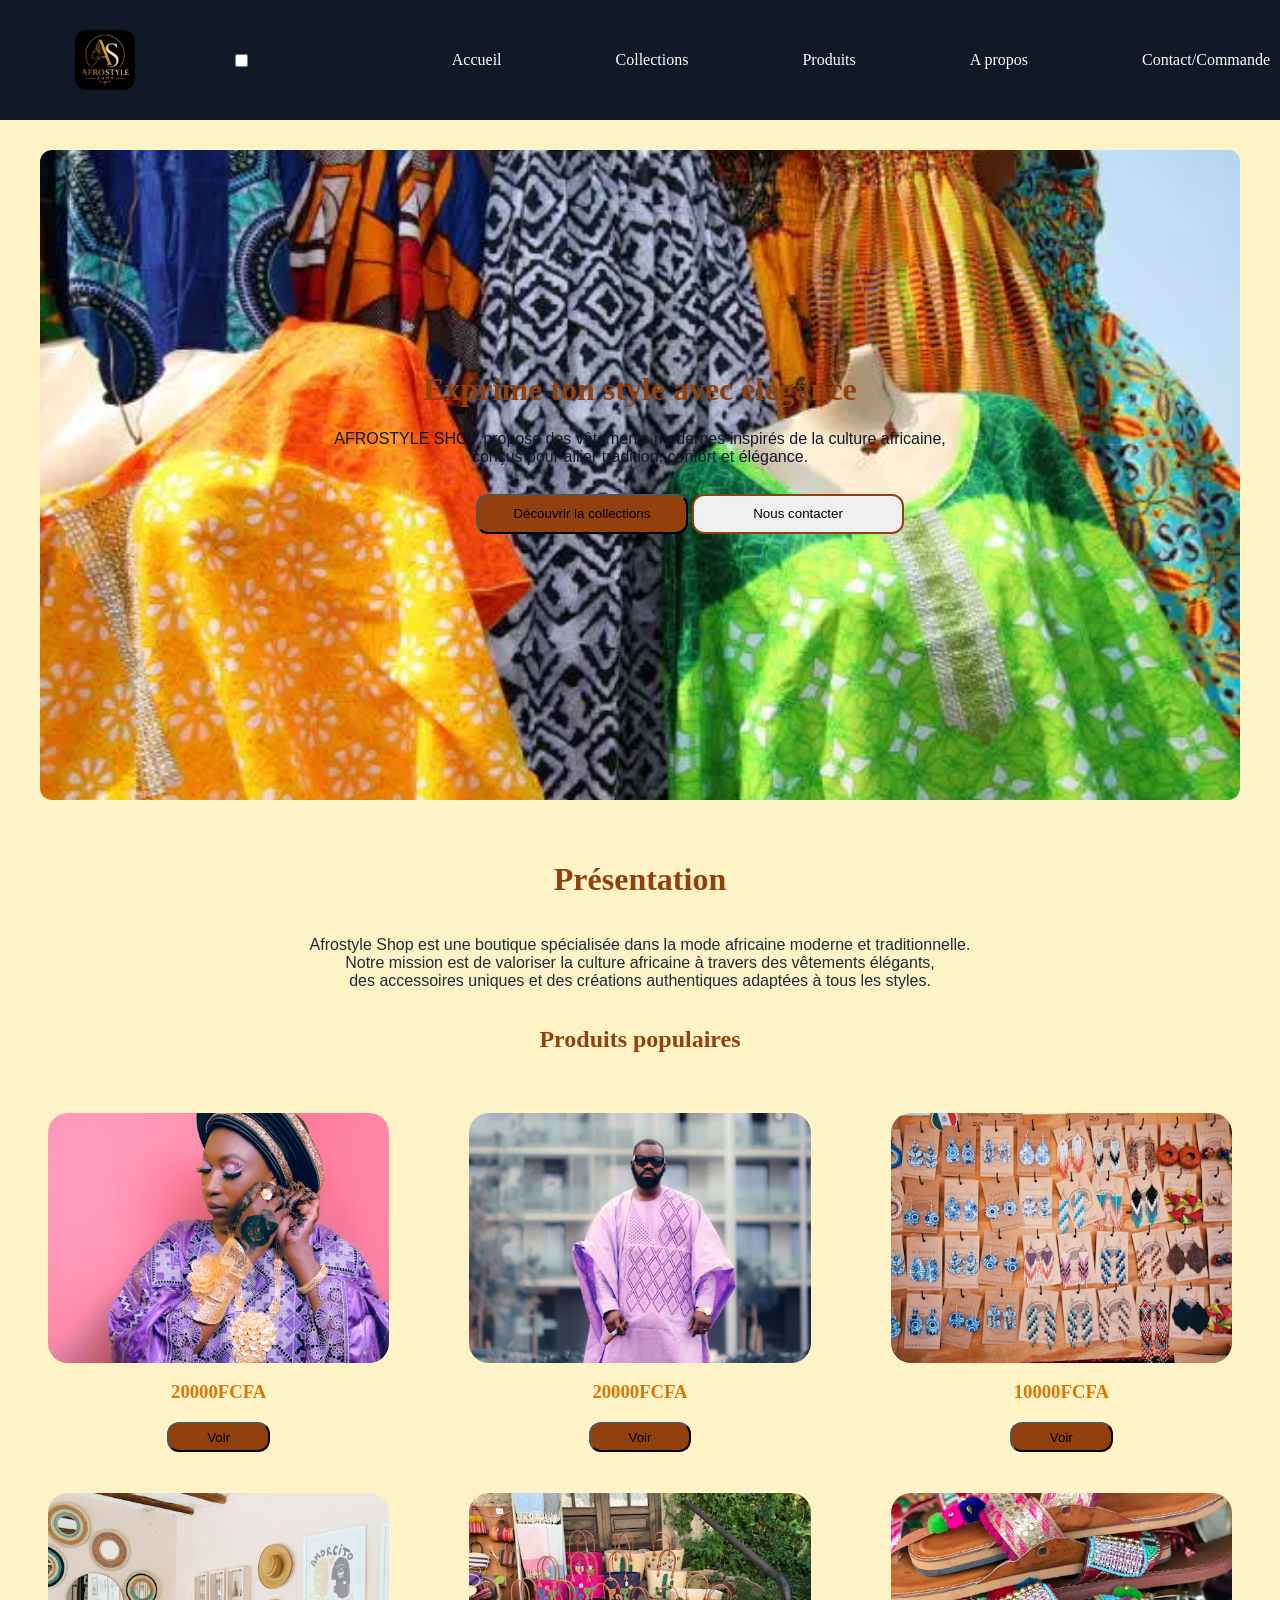
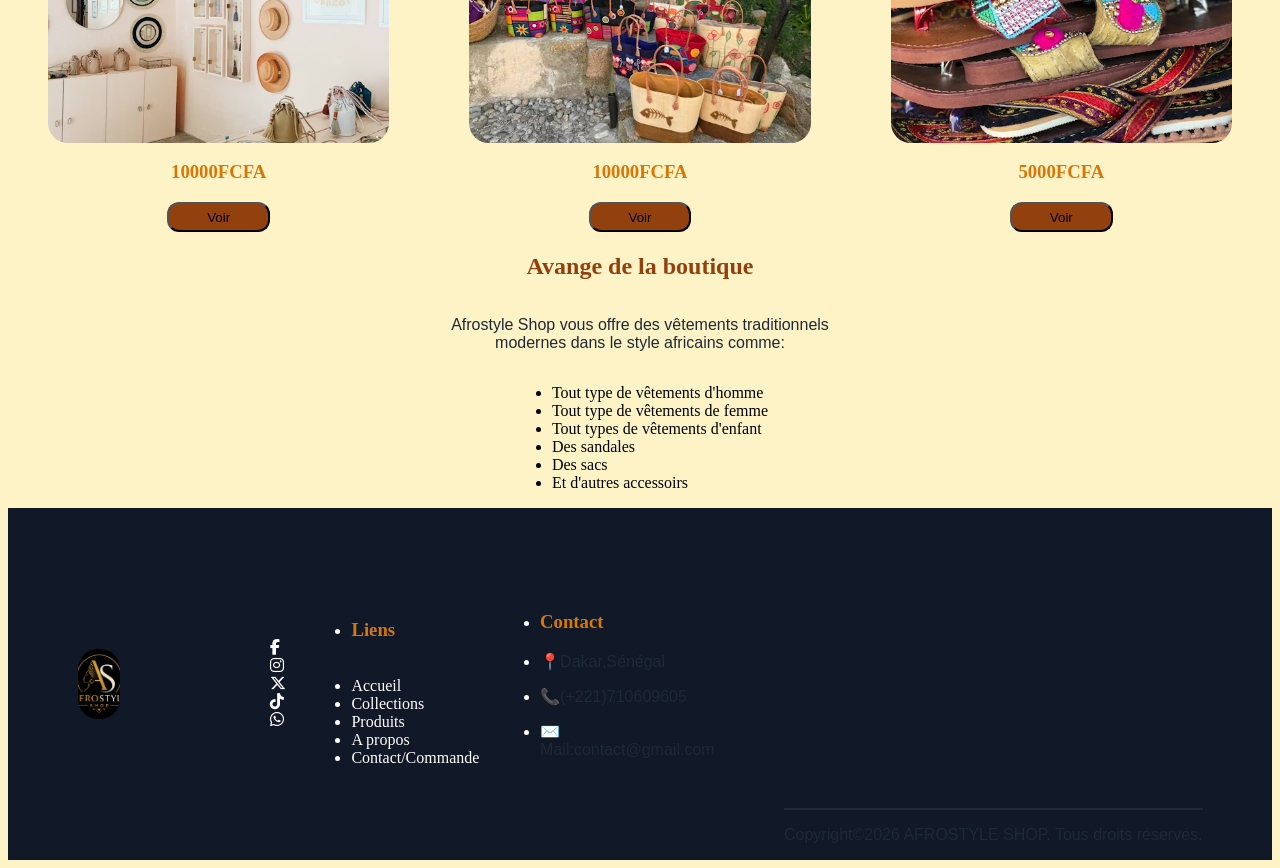
<file: index.html>
<!DOCTYPE html>
<html lang="fr">

<head>
    <meta charset="UTF-8">
    <meta name="viewport" content="width=device-width, initial-scale=1.0">
    <title>Afrostyle Shop</title>
    <link rel="stylesheet" href="style.css">
    <link rel="stylesheet" href="https://cdnjs.cloudflare.com/ajax/libs/font-awesome/6.5.0/css/all.min.css" />
</head>

<body>
    <div>
        <header>
            <div class="logo">
                <img src="logo (4).png" alt="">
            </div>
            <input type="checkbox" id="hamburger-toggle">
        <label for="hamburger-toggle" class="hamburger">
            <span></span>
            <span></span>
            <span></span>
        </label>
            <nav>
                <a href="index.html">Accueil</a>
                <a href="collections.html">Collections</a>
                <a href="produits.html">Produits</a>
                <a href="apropos.html">A propos</a>
                <a href="contact.html">Contact/Commande</a>
            </nav>
        </header>
        <div class="Gde">
            <h1>Exprime ton style avec élegance</h1>
            <p> AFROSTYLE SHOP propose des vêtements modernes inspirés de la culture africaine, <br> conçus pour allier
                tradition, confort et élégance.</p>
            <div class="buttons">
                <button class="primary"> <a href="collections.html">Découvrir la collections</a></button>
                <button class="secondary"><a href="contact.html"> Nous contacter</a></button>

            </div>
        </div>
        <div class="pre">
            <h1>Présentation</h1>
                <p>Afrostyle Shop est une boutique spécialisée dans la mode africaine moderne et traditionnelle. <br>
                    Notre mission est de valoriser la culture africaine à travers des vêtements élégants, <br> des
                    accessoires uniques et des créations authentiques adaptées à tous les styles.</p>

        </div>
        <div class="Po">
            <h2>Produits populaires</h2>
            <div class="po">
                <div class="B">
                    <img src="boubou 6.avif" alt="">
                    <h3>20000FCFA</h3>
                    <button class="bi"><a href="produits.html"> Voir</a></button>
                </div>
                <div class="B">
                    <img src="boubou 5.avif" alt="">
                    <h3>20000FCFA</h3>
                    <button class="bi"><a href="produits.html"> Voir</a></button>

                </div>
                <div class="B">
                    <img src="bijou 2.avif" alt="">
                    <h3>10000FCFA</h3>
                    <button class="bi"><a href="produits.html"> Voir</a></button>

                </div>
            </div>
            <div class="po">
                <div class="B">
                    <img src="Accessoirs 1.avif" alt="">
                    <h3>10000FCFA</h3>
                    <button class="bi"><a href="produits.html"> Voir</a></button>

                </div>
                <div class="B">
                    <img src="sac 3.avif" alt="">
                    <h3>10000FCFA</h3>
                    <button class="bi"><a href="produits.html"> Voir</a></button>

                </div>
                <div class="B">
                    <img src="sandale 1.avif" alt="">
                    <h3>5000FCFA</h3>
                    <button class="bi"><a href="produits.html"> Voir</a></button>
                </div>
            </div>
        </div>
        <div class="Av">
            <h2>Avange de la boutique</h2>
            <p>Afrostyle Shop vous offre des vêtements traditionnels <br>
                modernes dans le style africains comme:</p>
            <ul>
                <li>Tout type de vêtements d'homme</li>
                <li>Tout type de vêtements de femme</li>
                <li>Tout types de vêtements d'enfant</li>
                <li>Des sandales</li>
                <li>Des sacs</li>
                <li>Et d'autres accessoirs</li>
            </ul>
        </div>
        
        <footer>
            <div class="F">
                <div class="o">
                    <img src="logo (4).png" alt="">
                    <div class="social-medias">
                        <a href="https://facebook.com/tonprofil" target="_blank" class="social-icon">
                            <i class="fab fa-facebook-f"></i>
                        </a>

                        <a href="https://instagram.com/tonprofil" target="_blank" class="social-icon">
                            <i class="fab fa-instagram"></i>
                        </a>
                        <a href="https://twitter.com/tonprofil" target="_blank" class="social-icon">
                            <i class="fab fa-x-twitter"></i>
                        </a>

                        <a href="https://tiktok.com/@tonprofil" target="_blank" class="social-icon">
                            <i class="fab fa-tiktok"></i>
                        </a>

                        <a href="https://wa.me/221XXXXXXXX" target="_blank" class="social-icon">
                            <i class="fab fa-whatsapp"></i>
                        </a>
                    </div>
                </div>
                <div class="o">
                    <ul>
                        <li>
                            <h3>Liens</h3><br>
                        </li>
                        <li><a href="index.html">Accueil</a></li>
                        <li><a href="collections.html">Collections</a></li>
                        <li><a href="produits.html">Produits</a></li>
                        <li><a href="apropos.html">A propos</a></li>
                        <li><a href="contact.html">Contact/Commande</a></li>
                    </ul>

                </div>
                <div class="o">
                    <ul>
                        <li>
                            <h3>Contact</h3>
                        </li>
                        <li>
                            <p>📍Dakar,Sénégal</p>
                        </li>
                        <li>
                            <p>📞(+221)710609605</p>
                        </li>
                        <li>
                            <p>✉️Mail:contact@gmail.com</p>
                        </li>
                    </ul>

                </div>
                </div>
                <div class="footer-bottom">
                    <p>Copyright&copy;2026 AFROSTYLE SHOP. Tous droits réservés.</p>
                </div>

            </footer>
            




</body>

</html>
</file>
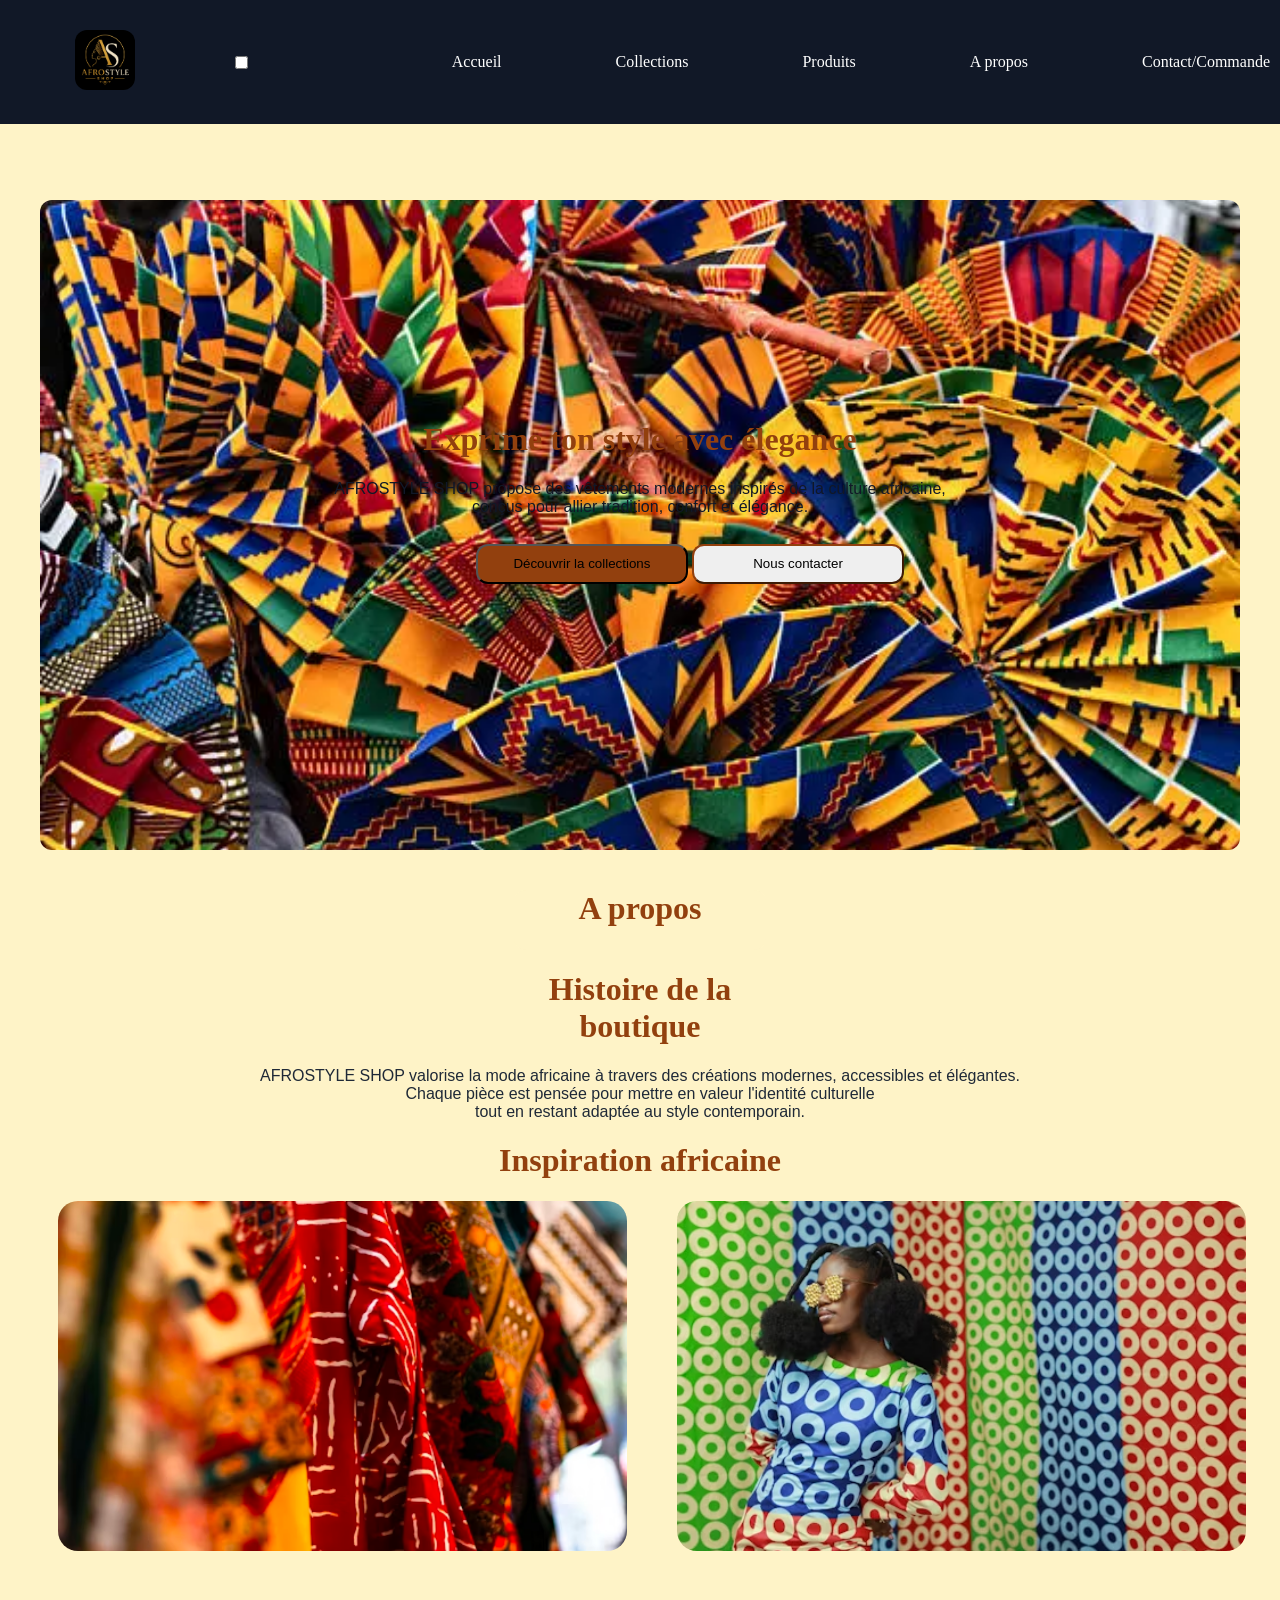
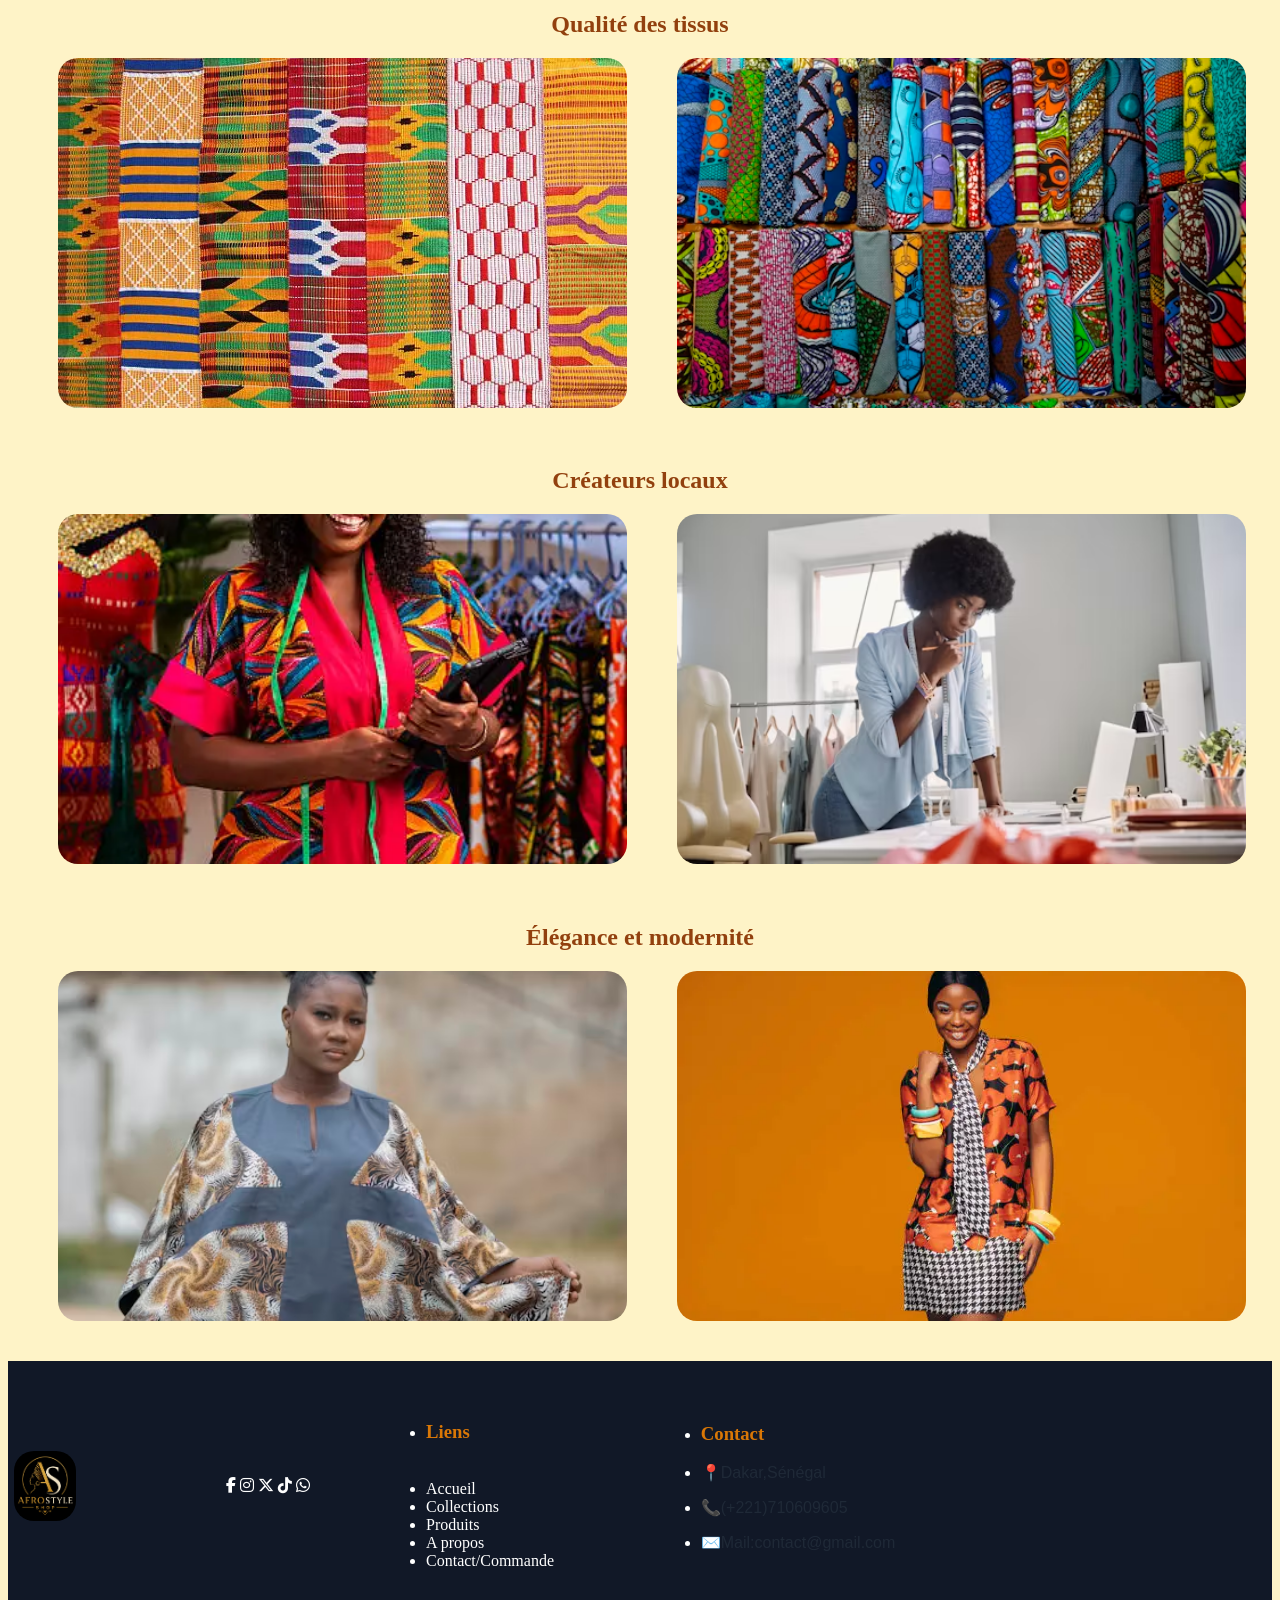
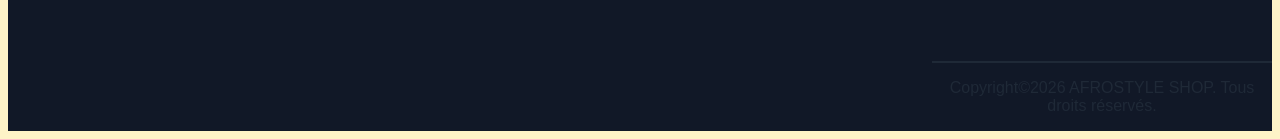
<file: apropos.html>
<!DOCTYPE html>
<html lang="fr">

<head>
    <meta charset="UTF-8">
    <meta name="viewport" content="width=device-width, initial-scale=1.0">
    <title>About</title>
    <link rel="stylesheet" href="apropos.css">
        <link rel="stylesheet" href="https://cdnjs.cloudflare.com/ajax/libs/font-awesome/6.5.0/css/all.min.css" />
</head>

<body>
    <div>
        <header>
            <div class="logo">
                <img src="logo (4).png" alt="">
            </div>
               <input type="checkbox" id="hamburger-toggle">
        <label for="hamburger-toggle" class="hamburger">
            <span></span>
            <span></span>
            <span></span>
        </label>
            <nav>
                <a href="index.html">Accueil</a>
                <a href="collections.html">Collections</a>
                <a href="produits.html">Produits</a>
                <a href="apropos.html">A propos</a>
                <a href="contact.html">Contact/Commande</a>
            </nav>
        </header>
        <div class="Gde">
            <h1>Exprime ton style avec élegance</h1>
            <p> AFROSTYLE SHOP propose des vêtements modernes inspirés de la culture africaine, <br> conçus pour allier
                tradition, confort et élégance.</p>
            <div class="buttons">
                <button class="primary"><a href="collections.html">Découvrir la collections</a></button>
                <button class="secondary"> <a href="contact.html">Nous contacter</a></button>

            </div>
        </div>
        <div class="Ap">
            <h1>A propos </h1>
        </div>
        <div class="Av">
            <h1>Histoire de la boutique </h1>
            <p>AFROSTYLE SHOP valorise la mode africaine à travers des créations modernes, accessibles et élégantes.
                <br>
                Chaque pièce est pensée pour mettre en valeur l'identité culturelle <br> tout en restant adaptée au
                style
                contemporain.
            </p>

        </div>
        <div class="Av">
            <h1>Inspiration africaine</h1>
        </div>
        <div class="In">
            <div class="in">
                <img src="Inspiration 2.avif" alt="">
            </div>
            <div class="in">
                <img src="inspiration4.avif" alt="">
            </div>
        </div>
        <div class="Av">
            <h2>Qualité des tissus</h2>
        </div>
        <div class="In">
            <div class="in">
                <img src="tissu 3.webp" alt="">
            </div>
            <div class="in">
                <img src="Tissu 1.avif" alt="">
            </div>
        </div>
        <div class="Av">
            <h2>Créateurs locaux</h2>
        </div>
        <div class="In">
            <div class="in">
                <img src="inspiration 3.webp" alt="">
            </div>
            <div class="in">
                <img src="inspiration5.avif" alt="">
            </div>
        </div>
        <div class="Av">
            <h2>Élégance et modernité</h2>
        </div>
        <div class="In">
            <div class="in">
                <img src="moderne.avif" alt="">
            </div>
            <div class="in">
                <img src="nouveauté 4.webp" alt="">
            </div>
        </div>




         <footer>
            <div class="o">
                <img src="logo (4).png" alt="">
               <div class="social-medias">
                    <a href="https://facebook.com/tonprofil" target="_blank" class="social-icon">
                        <i class="fab fa-facebook-f"></i>
                    </a>

                    <a href="https://instagram.com/tonprofil" target="_blank" class="social-icon">
                        <i class="fab fa-instagram"></i>
                    </a>
                    <a href="https://twitter.com/tonprofil" target="_blank" class="social-icon">
                        <i class="fab fa-x-twitter"></i>
                    </a>

                    <a href="https://tiktok.com/@tonprofil" target="_blank" class="social-icon">
                        <i class="fab fa-tiktok"></i>
                    </a>

                    <a href="https://wa.me/221XXXXXXXX" target="_blank" class="social-icon">
                        <i class="fab fa-whatsapp"></i>
                    </a>
                </div>
            </div>
            <div class="o">
                <ul>
                    <li>
                        <h3>Liens</h3><br>
                    </li>
                    <li><a href="index.html">Accueil</a></li>
                    <li><a href="collections.html">Collections</a></li>
                    <li><a href="produits.html">Produits</a></li>
                    <li><a href="apropos.html">A propos</a></li>
                    <li><a href="contact.html">Contact/Commande</a></li>
                </ul>

            </div>
            <div class="o">
                <ul>
                    <li>
                        <h3>Contact</h3>
                    </li>
                    <li>
                        <p>📍Dakar,Sénégal</p>
                    </li>
                    <li>
                        <p>📞(+221)710609605</p>
                    </li>
                    <li>
                        <p>✉️Mail:contact@gmail.com</p>
                    </li>
                </ul>

            </div>
           <div class="footer-bottom">
                    <p>Copyright&copy;2026 AFROSTYLE SHOP. Tous droits réservés.</p>
                </div>


        </footer>
    </div>

</body>

</html>
</file>
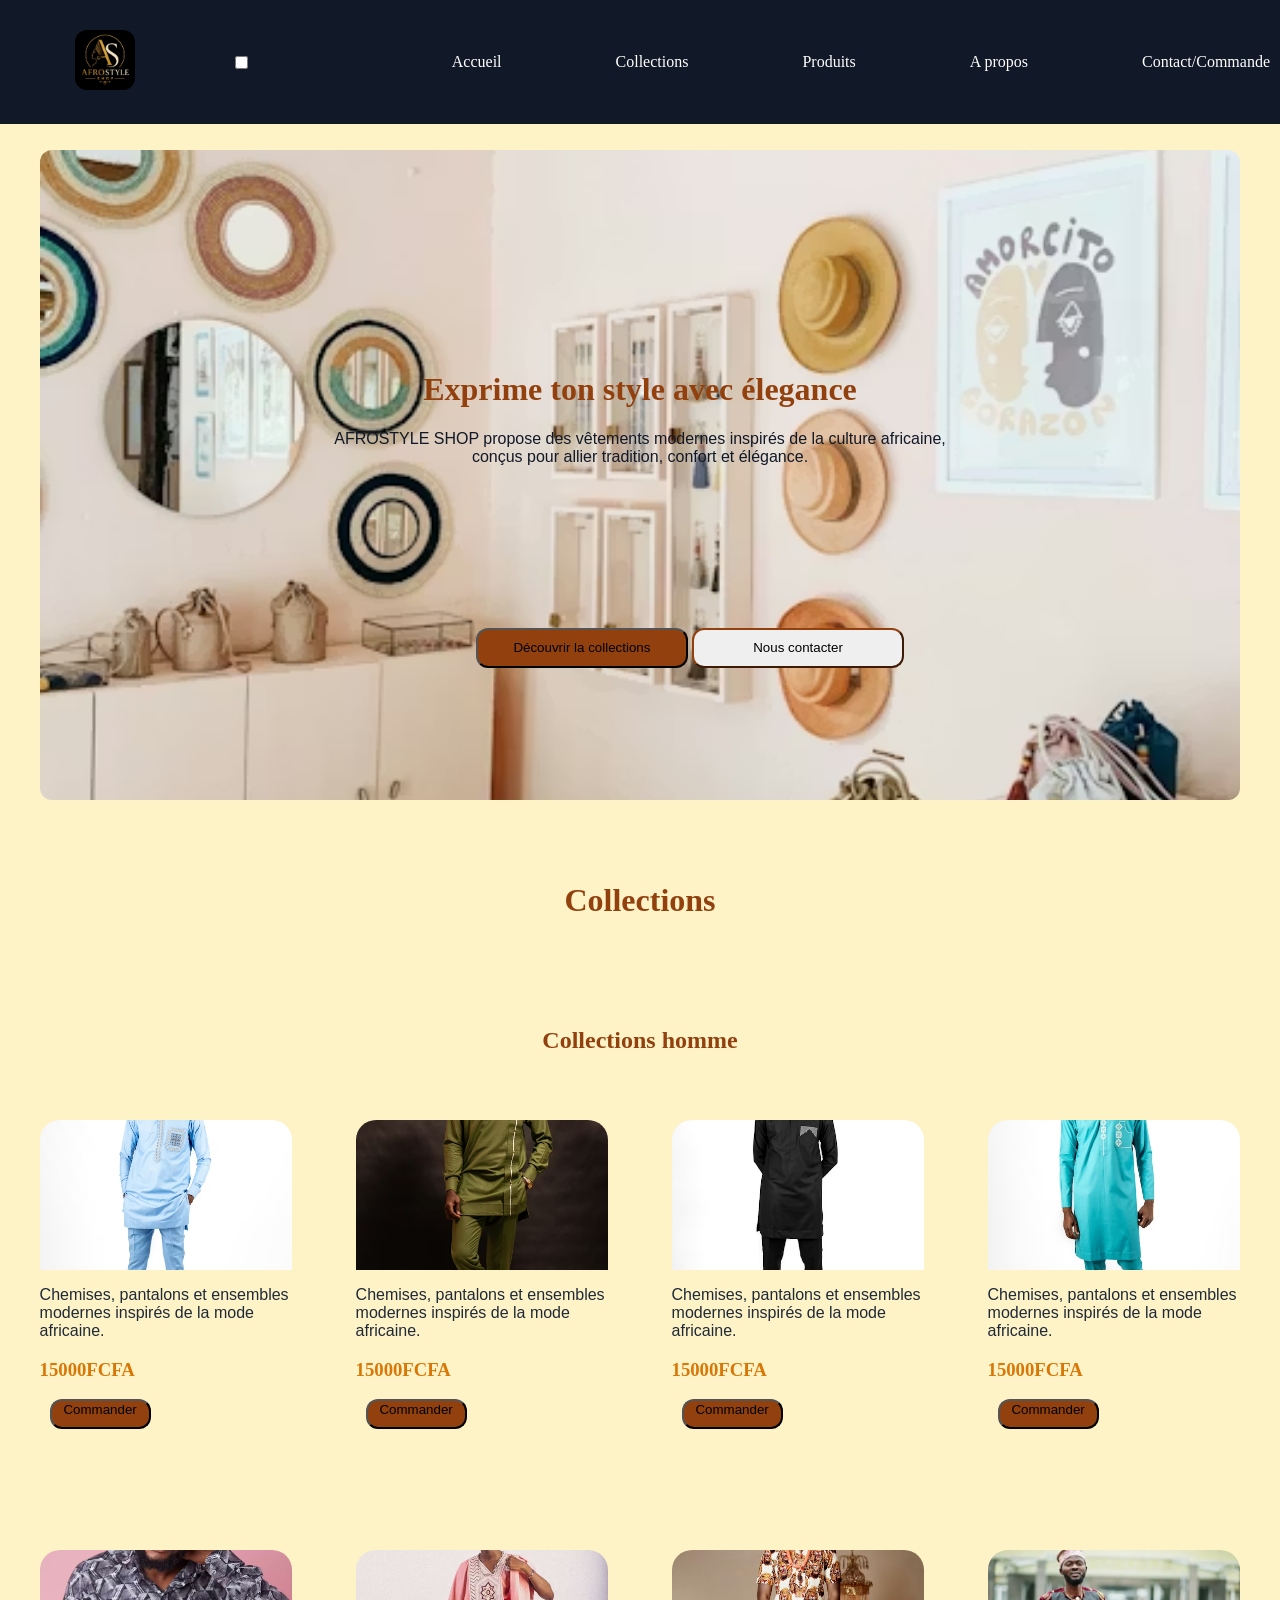
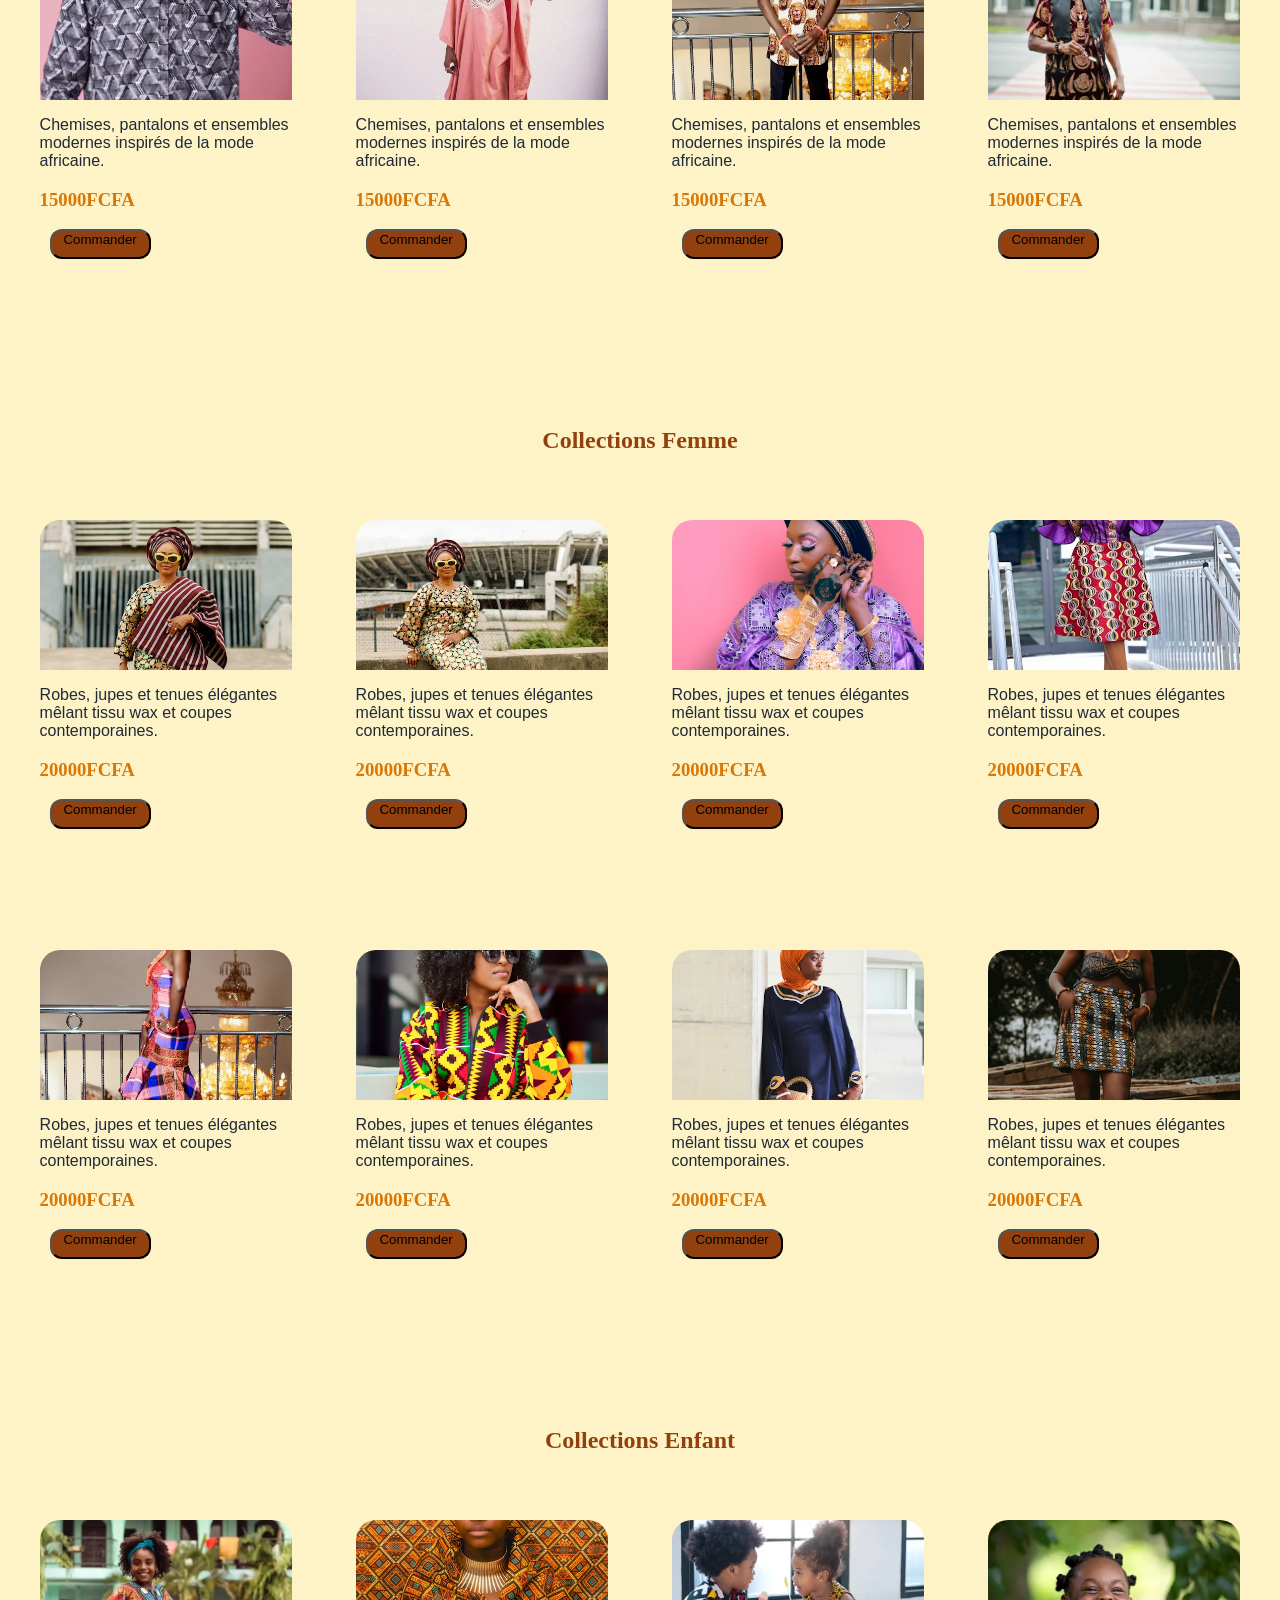
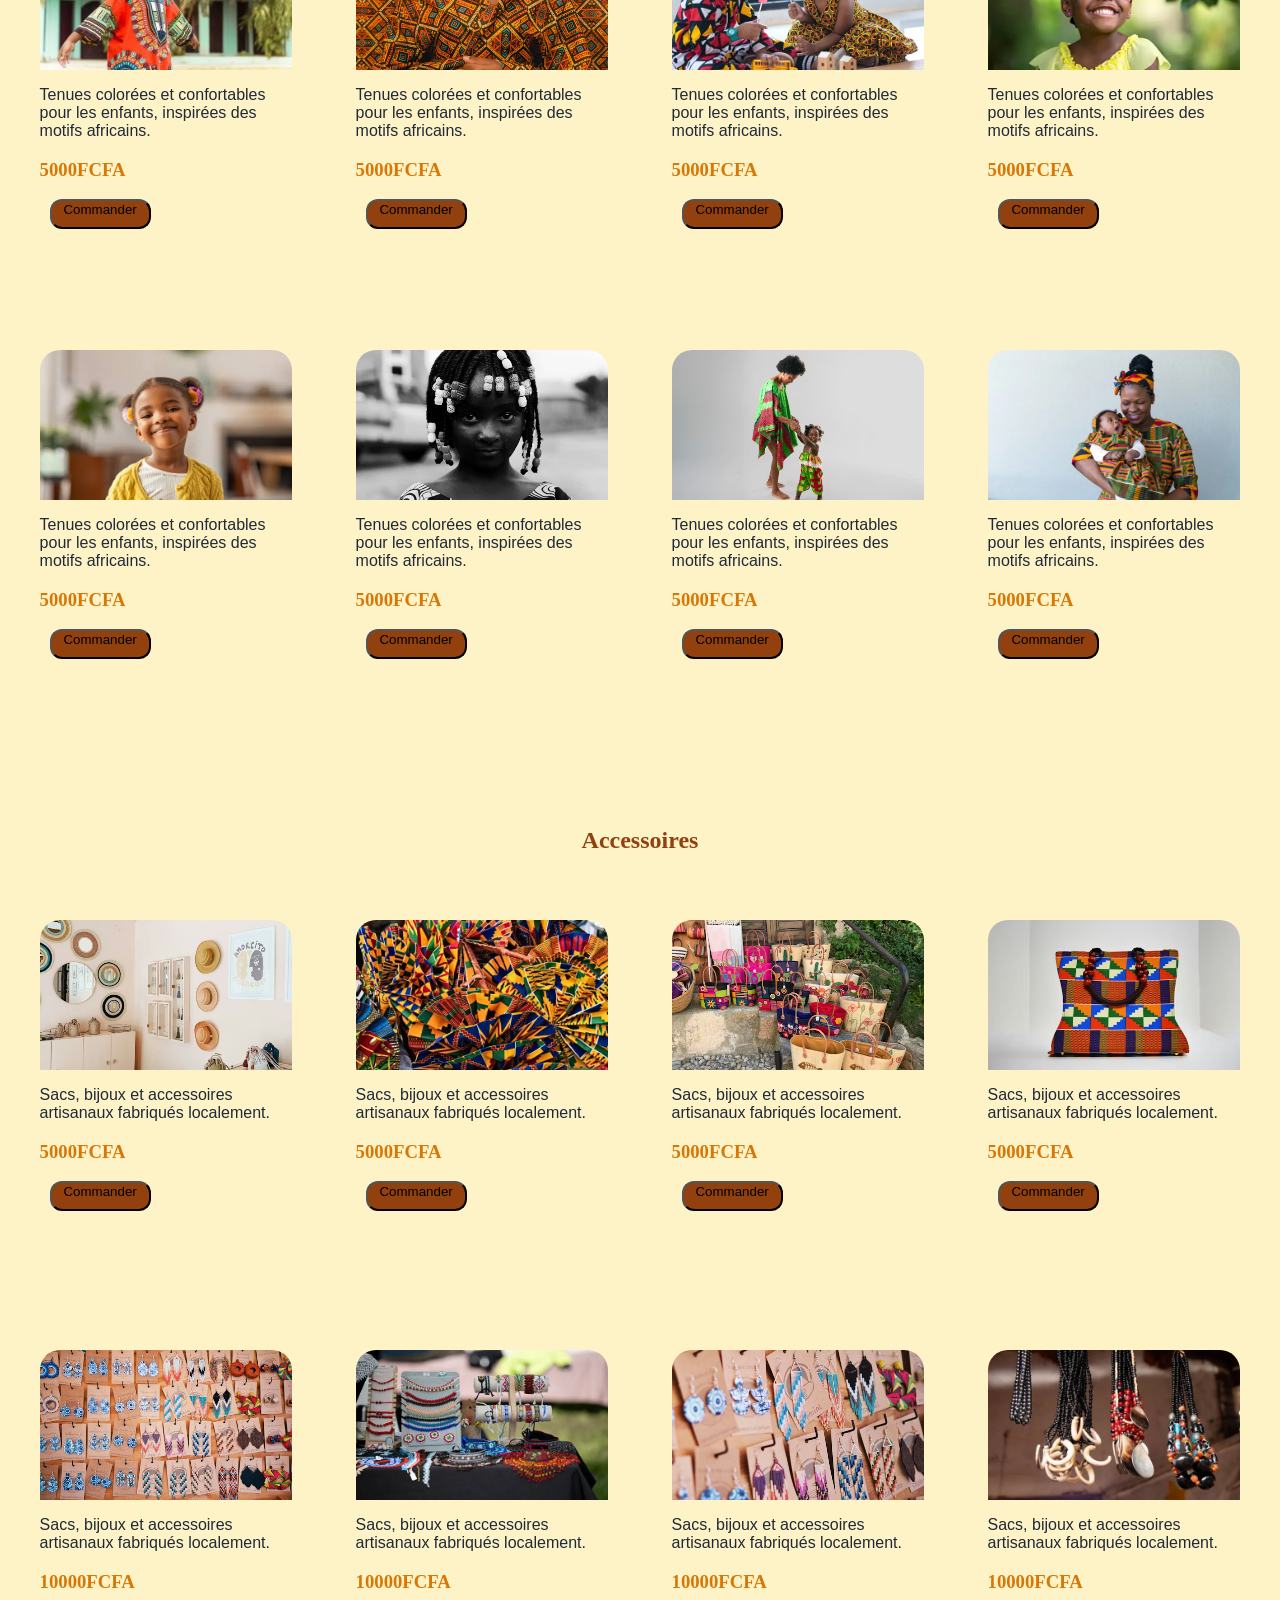
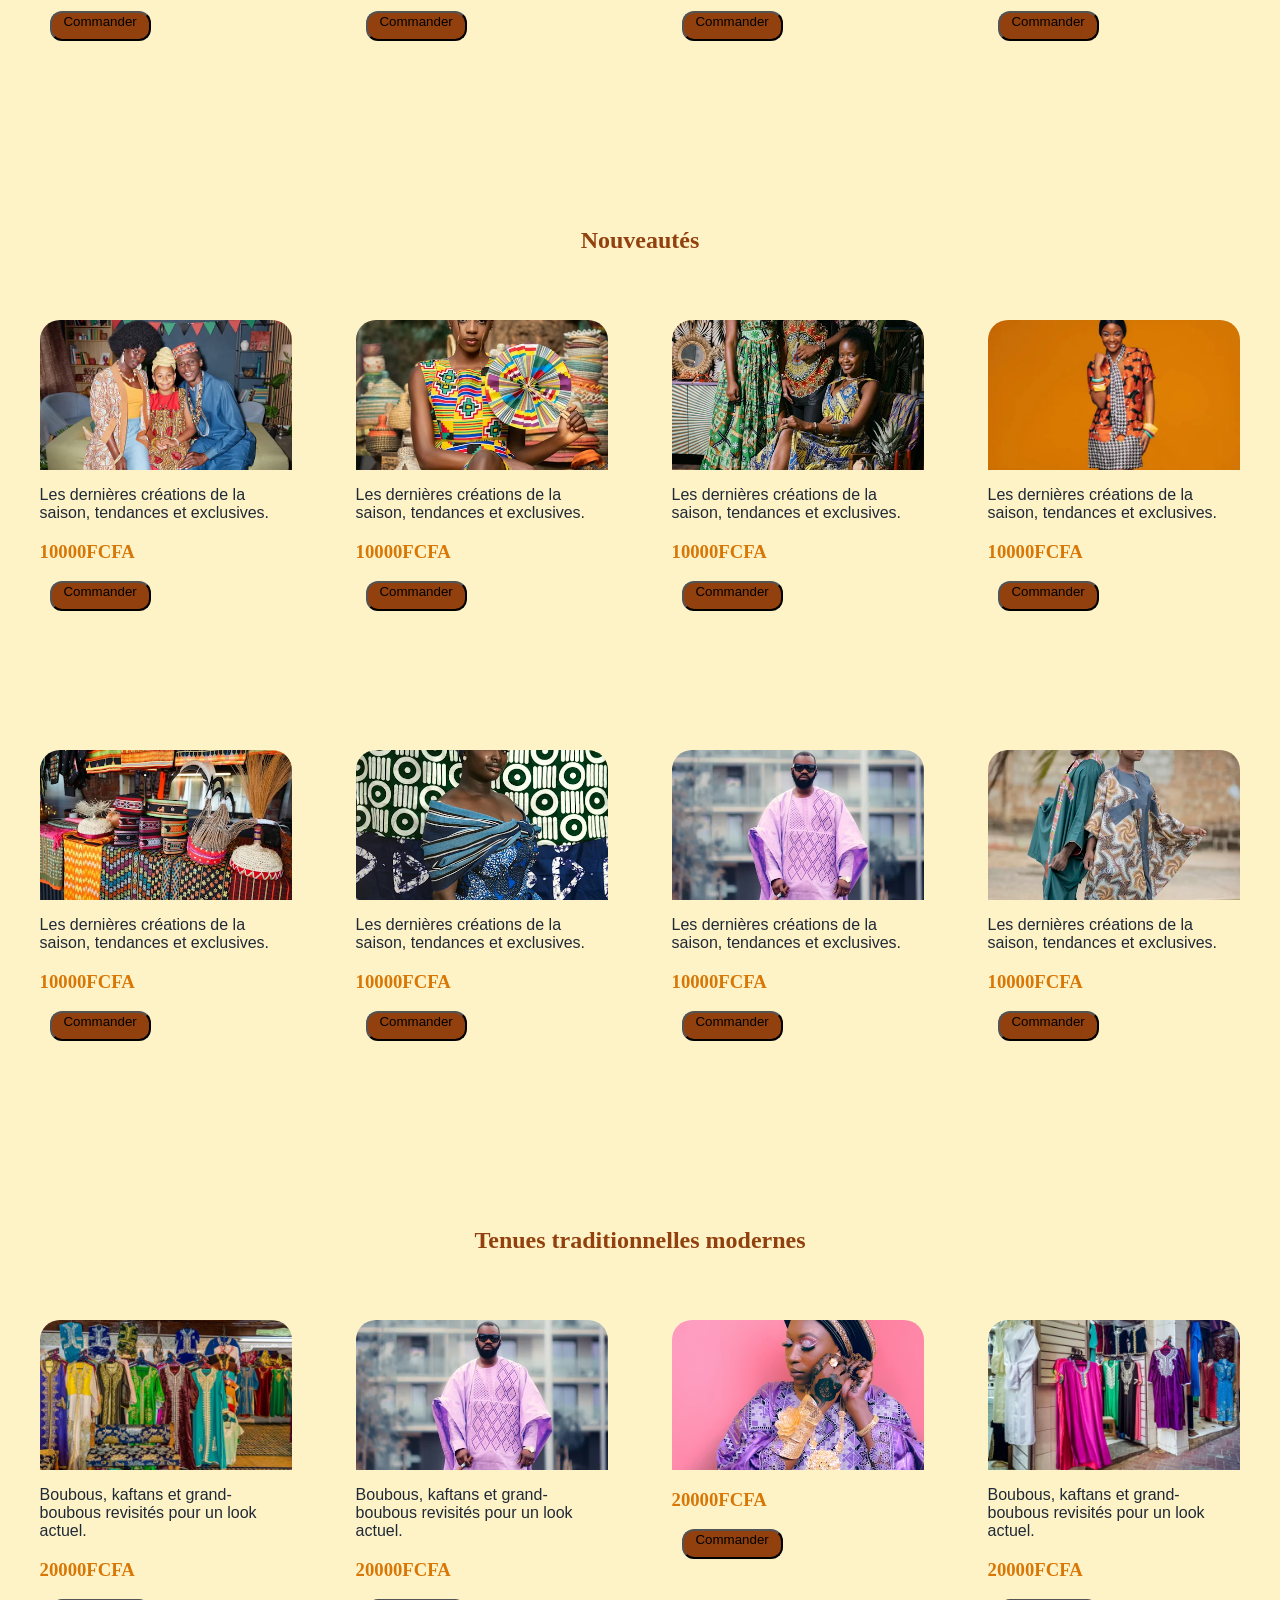
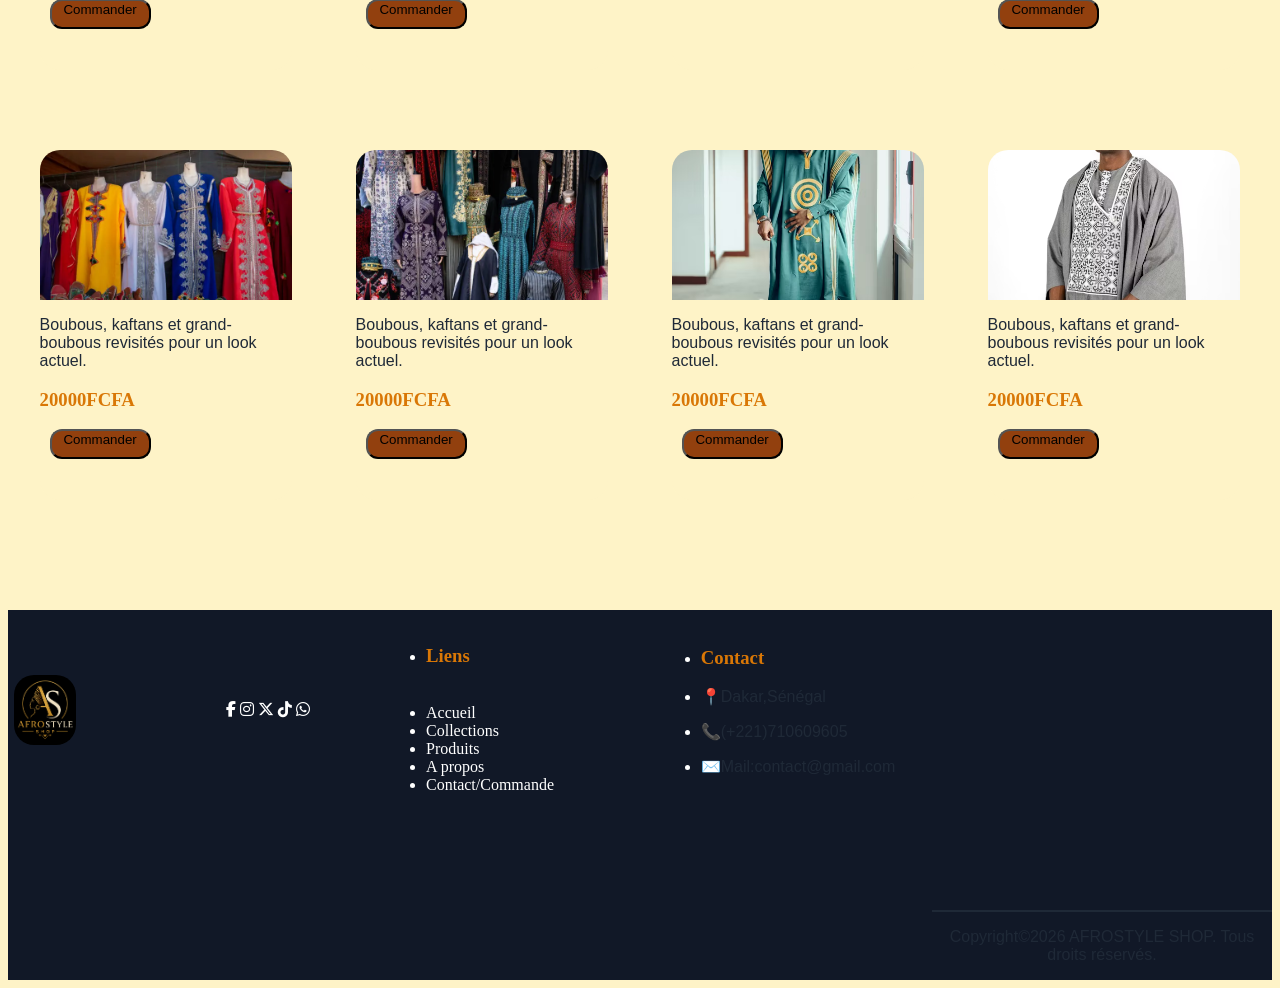
<file: collections.html>
<!DOCTYPE html>
<html lang="fr">

<head>
    <meta charset="UTF-8">
    <meta name="viewport" content="width=device-width, initial-scale=1.0">
    <title>Collections</title>
    <link rel="stylesheet" href="collections.css">
        <link rel="stylesheet" href="https://cdnjs.cloudflare.com/ajax/libs/font-awesome/6.5.0/css/all.min.css" />

</head>

<body>

    <div>
        <header>
            <div class="logo">
                <img src="logo (4).png" alt="">
            </div>
               <input type="checkbox" id="hamburger-toggle">
        <label for="hamburger-toggle" class="hamburger">
            <span></span>
            <span></span>
            <span></span>
        </label>
            <nav>
                <a href="index.html">Accueil</a>
                <a href="collections.html">Collections</a>
                <a href="produits.html">Produits</a>
                <a href="apropos.html">A propos</a>
                <a href="contact.html">Contact/Commande</a>
            </nav>
        </header>
        <div class="Gde">
            <h1>Exprime ton style avec élegance</h1>
            <p> AFROSTYLE SHOP propose des vêtements modernes inspirés de la culture africaine, <br> conçus pour allier
                tradition, confort et élégance.</p>
            <div class="buttons">
                <button class="primary"><a href="collections.html">Découvrir la collections</a></button>
                <button class="secondary"> <a href="contact.html">Nous contacter</a></button>

            </div>
        </div>
        <div class="C">
            <h1>Collections</h1>
        </div>
        <div class="C">
            <h2>Collections homme</h2>
        </div>
        <div class="H" id="Hom">
            <div class="h">
                <img src="complet 1.avif" alt="">
                <P>Chemises, pantalons et ensembles modernes inspirés de la mode africaine.</P>
                <h3>15000FCFA</h3>
                <button class="zi"><a href="contact.html"> Commander</a></button>
                <P></P>
            </div>
            <div class="h">
                <img src="Complet 2.avif" alt="">
                <P>Chemises, pantalons et ensembles modernes inspirés de la mode africaine.</P>
                <h3>15000FCFA</h3>
                <button class="zi"><a href="contact.html"> Commander</a></button>
            </div>
            <div class="h">
                <img src="complet homme 4.avif" alt="">
                <P>Chemises, pantalons et ensembles modernes inspirés de la mode africaine.</P>
                <h3>15000FCFA</h3>
                <button class="zi"><a href="contact.html"> Commander</a></button>
            </div>
            <div class="h">
                <img src="complet homme 3.avif" alt="">
                <P>Chemises, pantalons et ensembles modernes inspirés de la mode africaine.</P>
                <h3>15000FCFA</h3>
                <button class="zi"><a href="contact.html"> Commander</a></button>
            </div>
        </div>
        <div class="H">
            <div class="h">
                <img src="Homme 4.avif" alt="">
                <P>Chemises, pantalons et ensembles modernes inspirés de la mode africaine.</P>
                <h3>15000FCFA</h3>
                <button class="zi"><a href="contact.html"> Commander</a></button>
            </div>
            <div class="h">
                <img src="Homme 3.avif" alt="">
                <P>Chemises, pantalons et ensembles modernes inspirés de la mode africaine.</P>
                <h3>15000FCFA</h3>
                <button class="zi"><a href="contact.html"> Commander</a></button>
            </div>
            <div class="h">
                <img src="Homme 2.avif" alt="">
                <P>Chemises, pantalons et ensembles modernes inspirés de la mode africaine.</P>
                <h3>15000FCFA</h3>
                <button class="zi"><a href="contact.html"> Commander</a></button>
            </div>
            <div class="h">
                <img src="Homme 1.webp" alt="">
                <P>Chemises, pantalons et ensembles modernes inspirés de la mode africaine.</P>
                <h3>15000FCFA</h3>
                <button class="zi"><a href="contact.html"> Commander</a></button>
            </div>
        </div>
        <div class="C">
            <h2>Collections Femme</h2>
        </div>
        <div class="F" id="Fem">
            <div class="f">
                <img src="jupe femme 1.avif" alt="">
                <P>Robes, jupes et tenues élégantes mêlant tissu wax et coupes contemporaines.</P>
                <h3>20000FCFA</h3>
                <button class="zi"><a href="contact.html"> Commander</a></button>
            </div>
            <div class="f">
                <img src="jupe femme 4.avif" alt="">
                <P>Robes, jupes et tenues élégantes mêlant tissu wax et coupes contemporaines.</P>
                <h3>20000FCFA</h3>
                <button class="zi"><a href="contact.html"> Commander</a></button>
            </div>
            <div class="f">
                <img src="boubou 6.avif" alt="">
                <P>Robes, jupes et tenues élégantes mêlant tissu wax et coupes contemporaines.</P>
                <h3>20000FCFA</h3>
                <button class="zi"><a href="contact.html"> Commander</a></button>
            </div>
            <div class="f">
                <img src="femme 4.avif" alt="">
                <P>Robes, jupes et tenues élégantes mêlant tissu wax et coupes contemporaines.</P>
                <h3>20000FCFA</h3>
                <button class="zi"><a href="contact.html"> Commander</a></button>
            </div>
        </div>
        <div class="F">
            <div class="f">
                <img src="femme 5.avif" alt="">
                <P>Robes, jupes et tenues élégantes mêlant tissu wax et coupes contemporaines.</P>
                <h3>20000FCFA</h3>
                <button class="zi"><a href="contact.html"> Commander</a></button>
            </div>
            <div class="f">
                <img src="femme 6.avif" alt="">
                <P>Robes, jupes et tenues élégantes mêlant tissu wax et coupes contemporaines.</P>
                <h3>20000FCFA</h3>
                <button class="zi"><a href="contact.html"> Commander</a></button>
            </div>
            <div class="f">
                <img src="femme 7.avif" alt="">
                <P>Robes, jupes et tenues élégantes mêlant tissu wax et coupes contemporaines.</P>
                <h3>20000FCFA</h3>
                <button class="zi"><a href="contact.html"> Commander</a></button>
            </div>
            <div class="f">
                <img src="pagne femme 2.avif" alt="">
                <P>Robes, jupes et tenues élégantes mêlant tissu wax et coupes contemporaines.</P>
                <h3>20000FCFA</h3>
                <button class="zi"><a href="contact.html"> Commander</a></button>
            </div>
        </div>
        <div class="C">
            <h2>Collections Enfant</h2>
        </div>
        <div class="E" id="En">
            <div class="e">
                <img src="enfant 1.webp" alt="">
                <P>Tenues colorées et confortables pour les enfants, inspirées des motifs africains.</P>
                <h3>5000FCFA</h3>
                <button class="zi"><a href="contact.html"> Commander</a></button>
            </div>
            <div class="e">
                <img src="Enfant 2.avif" alt="">
                <P>Tenues colorées et confortables pour les enfants, inspirées des motifs africains.</P>
                <h3>5000FCFA</h3>
                <button class="zi"><a href="contact.html"> Commander</a></button>
            </div>
            <div class="e">
                <img src="enfant 3.webp" alt="">
                <P>Tenues colorées et confortables pour les enfants, inspirées des motifs africains.</P>
                <h3>5000FCFA</h3>
                <button class="zi"><a href="contact.html"> Commander</a></button>
            </div>
            <div class="e">
                <img src="enfant 4.webp" alt="">
                <P>Tenues colorées et confortables pour les enfants, inspirées des motifs africains.</P>
                <h3>5000FCFA</h3>
                <button class="zi"><a href="contact.html"> Commander</a></button>
            </div>
        </div>
        <div class="E">
            <div class="e">
                <img src="enfant 5.webp" alt="">
                <P>Tenues colorées et confortables pour les enfants, inspirées des motifs africains.</P>
                <h3>5000FCFA</h3>
                <button class="zi"><a href="contact.html"> Commander</a></button>
            </div>
            <div class="e">
                <img src="enfant 6.avif" alt="">
                <P>Tenues colorées et confortables pour les enfants, inspirées des motifs africains.</P>
                <h3>5000FCFA</h3>
                <button class="zi"><a href="contact.html"> Commander</a></button>
            </div>
            <div class="e">
                <img src="enfant7.avif" alt="">
                <P>Tenues colorées et confortables pour les enfants, inspirées des motifs africains.</P>
                <h3>5000FCFA</h3>
                <button class="zi"><a href="contact.html"> Commander</a></button>
            </div>
            <div class="e">
                <img src="enfant 8.webp" alt="">
                <P>Tenues colorées et confortables pour les enfants, inspirées des motifs africains.</P>
                <h3>5000FCFA</h3>
                <button class="zi"><a href="contact.html"> Commander</a></button>
            </div>
        </div>
        <div class="C">
            <h2> Accessoires</h2>
        </div>
        <div class="A" id="Acc">
            <div class="a">
                <img src="Accessoirs 1.avif" alt="">
                <P>Sacs, bijoux et accessoires artisanaux fabriqués localement.</P>
                <h3>5000FCFA</h3>
                <button class="zi"><a href="contact.html"> Commander</a></button>
            </div>
            <div class="a">
                <img src="accessoire 4.webp" alt="">
                <P>Sacs, bijoux et accessoires artisanaux fabriqués localement.</P>
                <h3>5000FCFA</h3>
                <button class="zi"><a href="contact.html"> Commander</a></button>
            </div>
            <div class="a">
                <img src="sac 3.avif" alt="">
                <P>Sacs, bijoux et accessoires artisanaux fabriqués localement.</P>
                <h3>5000FCFA</h3>
                <button class="zi"><a href="contact.html"> Commander</a></button>
            </div>
            <div class="a">
                <img src="sac tissu 5.avif" alt="">
                <P>Sacs, bijoux et accessoires artisanaux fabriqués localement.</P>
                <h3>5000FCFA</h3>
                <button class="zi"><a href="contact.html"> Commander</a></button>
            </div>
        </div>
        <div class="A">
            <div class="a">
                <img src="bijou 2.avif" alt="">
                <P>Sacs, bijoux et accessoires artisanaux fabriqués localement.</P>
                <h3>10000FCFA</h3>
                <button class="zi"><a href="contact.html"> Commander</a></button>
            </div>
            <div class="a">
                <img src="bijoux 1.webp" alt="">
                <P>Sacs, bijoux et accessoires artisanaux fabriqués localement.</P>
                <h3>10000FCFA</h3>
                <button class="zi"><a href="contact.html"> Commander</a></button>
            </div>
            <div class="a">
                <img src="bijou 3.avif" alt="">
                <P>Sacs, bijoux et accessoires artisanaux fabriqués localement.</P>
                <h3>10000FCFA</h3>
                <button class="zi"><a href="contact.html"> Commander</a></button>
            </div>
            <div class="a">
                <img src="parure.webp" alt="">
                <P>Sacs, bijoux et accessoires artisanaux fabriqués localement.</P>
                <h3>10000FCFA</h3>
                <button class="zi"><a href="contact.html"> Commander</a></button>
            </div>
        </div>
        <div class="C">
            <h2> Nouveautés</h2>
        </div>
        <div class="N" id="Nou">
            <div class="n">
                <img src="nouveauté 1.webp" alt="">
                <P>Les dernières créations de la saison, tendances et exclusives.</P>
                <h3>10000FCFA</h3>
                <button class="zi"><a href="contact.html"> Commander</a></button>
            </div>
            <div class="n">
                <img src="nouveauté 2.avif" alt="">
                <P>Les dernières créations de la saison, tendances et exclusives.</P>
                <h3>10000FCFA</h3>
                <button class="zi"><a href="contact.html"> Commander</a></button>
            </div>
            <div class="n">
                <img src="nouveauté 3.avif" alt="">
                <P>Les dernières créations de la saison, tendances et exclusives.</P>
                <h3>10000FCFA</h3>
                <button class="zi"><a href="contact.html"> Commander</a></button>
            </div>
            <div class="n">
                <img src="nouveauté 4.webp" alt="">
                <P>Les dernières créations de la saison, tendances et exclusives.</P>
                <h3>10000FCFA</h3>
                <button class="zi"><a href="contact.html"> Commander</a></button>
            </div>
        </div>
        <div class="N">
            <div class="n">
                <img src="nouveauté 5.avif" alt="">
                <P>Les dernières créations de la saison, tendances et exclusives.</P>
                <h3>10000FCFA</h3>
                <button class="zi"><a href="contact.html"> Commander</a></button>
            </div>
            <div class="n">
                <img src="pagne 4.avif" alt="">
                <P>Les dernières créations de la saison, tendances et exclusives.</P>
                <h3>10000FCFA</h3>
                <button class="zi"><a href="contact.html"> Commander</a></button>
            </div>
            <div class="n">
                <img src="boubou 5.avif" alt="">
                <P>Les dernières créations de la saison, tendances et exclusives.</P>
                <h3>10000FCFA</h3>
                <button class="zi"><a href="contact.html"> Commander</a></button>
            </div>
            <div class="n">
                <img src="HF.avif" alt="">
                <P>Les dernières créations de la saison, tendances et exclusives.</P>
                <h3>10000FCFA</h3>
                <button class="zi"><a href="contact.html"> Commander</a></button>
            </div>
        </div>
        <div class="C">
            <h2> Tenues traditionnelles modernes</h2>
        </div>
        <div class="T" id="Te">
            <div class="t">
                <img src="boubou 4.webp" alt="">
                <P>Boubous, kaftans et grand-boubous revisités pour un look actuel.</P>
                <h3>20000FCFA</h3>
                <button class="zi"><a href="contact.html"> Commander</a></button>
            </div>
            <div class="t">
                <img src="boubou 5.avif" alt="">
                <P>Boubous, kaftans et grand-boubous revisités pour un look actuel.</P>
                <h3>20000FCFA</h3>
                <button class="zi"><a href="contact.html"> Commander</a></button>
            </div>
            <div class="t">
                <img src="boubou 6.avif" alt="">
                <P></P>
                <h3>20000FCFA</h3>
                <button class="zi"><a href="contact.html"> Commander</a></button>
            </div>
            <div class="t">
                <img src="boubou 1.webp" alt="">
                <P>Boubous, kaftans et grand-boubous revisités pour un look actuel.</P>
                <h3>20000FCFA</h3>
                <button class="zi"><a href="contact.html"> Commander</a></button>
            </div>
        </div>
        <div class="T">
            <div class="t">
                <img src="boubou 2.webp" alt="">
                <P>Boubous, kaftans et grand-boubous revisités pour un look actuel.</P>
                <h3>20000FCFA</h3>
                <button class="zi"><a href="contact.html"> Commander</a></button>
            </div>
            <div class="t">
                <img src="boubou 3.webp" alt="">
                <P>Boubous, kaftans et grand-boubous revisités pour un look actuel.</P>
                <h3>20000FCFA</h3>
                <button class="zi"><a href="contact.html"> Commander</a></button>
            </div>
            <div class="t">
                <img src="boubou 7.avif" alt="">
                <P>Boubous, kaftans et grand-boubous revisités pour un look actuel.</P>
                <h3>20000FCFA</h3>
                <button class="zi"><a href="contact.html"> Commander</a></button>
            </div>
            <div class="t">
                <img src="boubou8.avif" alt="">
                <P>Boubous, kaftans et grand-boubous revisités pour un look actuel.</P>
                <h3>20000FCFA</h3>
                <button class="zi"><a href="contact.html"> Commander</a></button>
            </div>
        </div>
        <footer>
            <div class="o">
                <img src="logo (4).png" alt="">
               <div class="social-medias">
                    <a href="https://facebook.com/tonprofil" target="_blank" class="social-icon">
                        <i class="fab fa-facebook-f"></i>
                    </a>

                    <a href="https://instagram.com/tonprofil" target="_blank" class="social-icon">
                        <i class="fab fa-instagram"></i>
                    </a>
                    <a href="https://twitter.com/tonprofil" target="_blank" class="social-icon">
                        <i class="fab fa-x-twitter"></i>
                    </a>

                    <a href="https://tiktok.com/@tonprofil" target="_blank" class="social-icon">
                        <i class="fab fa-tiktok"></i>
                    </a>

                    <a href="https://wa.me/221XXXXXXXX" target="_blank" class="social-icon">
                        <i class="fab fa-whatsapp"></i>
                    </a>
                </div>
            </div>
            <div class="o">
                <ul>
                    <li>
                        <h3>Liens</h3><br>
                    </li>
                    <li><a href="index.html">Accueil</a></li>
                    <li><a href="collections.html">Collections</a></li>
                    <li><a href="produits.html">Produits</a></li>
                    <li><a href="apropos.html">A propos</a></li>
                    <li><a href="contact.html">Contact/Commande</a></li>
                </ul>

            </div>
            <div class="o">
                <ul>
                    <li>
                        <h3>Contact</h3>
                    </li>
                    <li>
                        <p>📍Dakar,Sénégal</p>
                    </li>
                    <li>
                        <p>📞(+221)710609605</p>
                    </li>
                    <li>
                        <p>✉️Mail:contact@gmail.com</p>
                    </li>
                </ul>

            </div>
             <div class="footer-bottom">
                    <p>Copyright&copy;2026 AFROSTYLE SHOP. Tous droits réservés.</p>
                </div>


        </footer>










    </div>

</body>

</html>
</file>
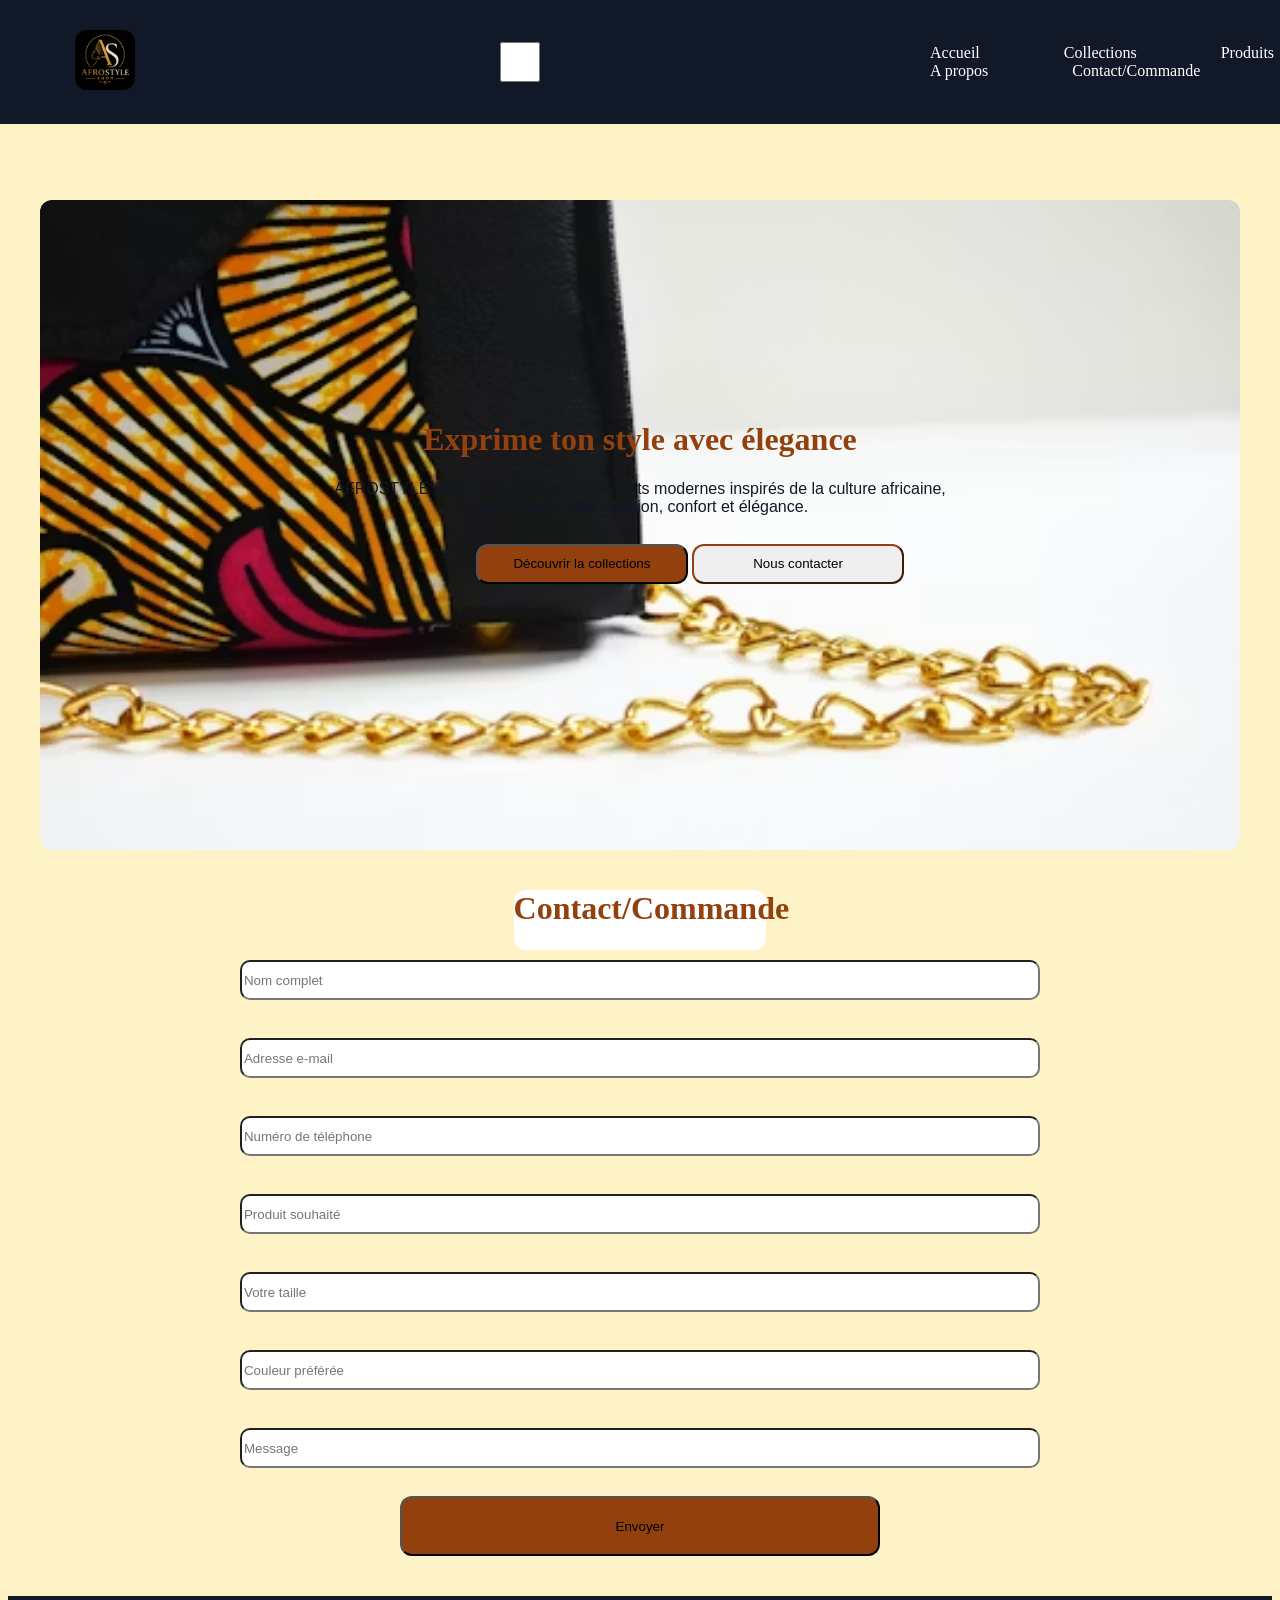
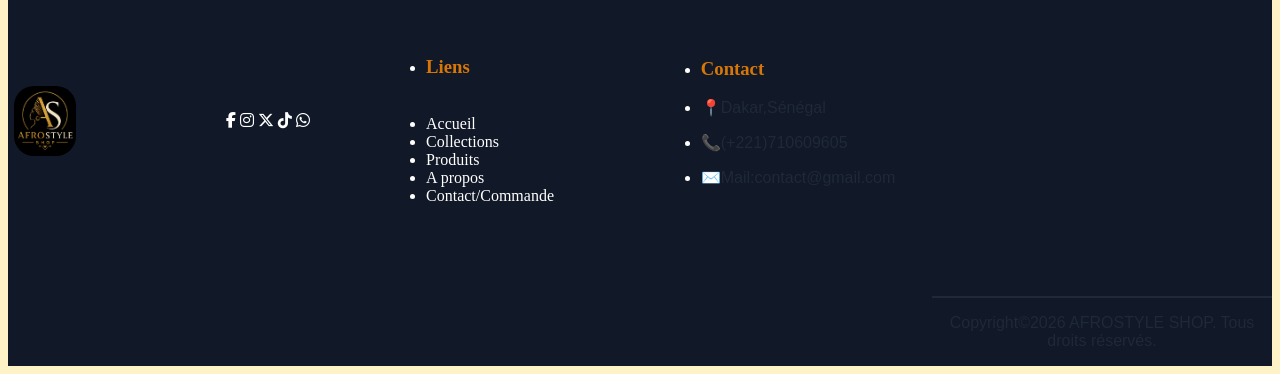
<file: contact.html>
<!DOCTYPE html>
<html lang="fr">

<head>
    <meta charset="UTF-8">
    <meta name="viewport" content="width=device-width, initial-scale=1.0">
    <title>Contact</title>
    <link rel="stylesheet" href="contact.css">
        <link rel="stylesheet" href="https://cdnjs.cloudflare.com/ajax/libs/font-awesome/6.5.0/css/all.min.css" />
</head>

<body>
    <div>
        <header>
            <div class="logo">
                <img src="logo (4).png" alt="">
            </div>
               <input type="checkbox" id="hamburger-toggle">
        <label for="hamburger-toggle" class="hamburger">
            <span></span>
            <span></span>
            <span></span>
        </label>
            <nav>
                <a href="index.html">Accueil</a>
                <a href="collections.html">Collections</a>
                <a href="produits.html">Produits</a>
                <a href="apropos.html">A propos</a>
                <a href="contact.html">Contact/Commande</a>
            </nav>
        </header>
        <div class="Gde">
            <h1>Exprime ton style avec élegance</h1>
            <p> AFROSTYLE SHOP propose des vêtements modernes inspirés de la culture africaine,<br> conçus pour allier
                tradition, confort et élégance.</p>
            <div class="buttons">
                <button class="primary"><a href="collections.html">Découvrir la collections</a></button>
                <button class="secondary"> <a href="contact.html">Nous contacter</a></button>

            </div>
        </div>
        <div class="Co">
            <h1>Contact/Commande </h1>
        </div>
        <form action=" Formu">
            <input type="text" placeholder="Nom complet" required><br>
            <input type="email" placeholder="Adresse e-mail" required><br>
            <input type="number" placeholder="Numéro de téléphone"><br>
            <input type="text" placeholder="Produit souhaité" required><br>
            <input type="number" placeholder="Votre taille" required><br>
            <input type="text" placeholder="Couleur préférée" required><br>
            <input type="message" placeholder="Message"><br>
            <button type="submit" class="f">Envoyer</button>
        </form>



 <footer>
            <div class="o">
                <img src="logo (4).png" alt="">
               <div class="social-medias">
                    <a href="https://facebook.com/tonprofil" target="_blank" class="social-icon">
                        <i class="fab fa-facebook-f"></i>
                    </a>

                    <a href="https://instagram.com/tonprofil" target="_blank" class="social-icon">
                        <i class="fab fa-instagram"></i>
                    </a>
                    <a href="https://twitter.com/tonprofil" target="_blank" class="social-icon">
                        <i class="fab fa-x-twitter"></i>
                    </a>

                    <a href="https://tiktok.com/@tonprofil" target="_blank" class="social-icon">
                        <i class="fab fa-tiktok"></i>
                    </a>

                    <a href="https://wa.me/221XXXXXXXX" target="_blank" class="social-icon">
                        <i class="fab fa-whatsapp"></i>
                    </a>
                </div>
            </div>
            <div class="o">
                <ul>
                    <li>
                        <h3>Liens</h3><br>
                    </li>
                    <li><a href="index.html">Accueil</a></li>
                    <li><a href="collections.html">Collections</a></li>
                    <li><a href="produits.html">Produits</a></li>
                    <li><a href="apropos.html">A propos</a></li>
                    <li><a href="contact.html">Contact/Commande</a></li>
                </ul>

            </div>
            <div class="o">
                <ul>
                    <li>
                        <h3>Contact</h3>
                    </li>
                    <li>
                        <p>📍Dakar,Sénégal</p>
                    </li>
                    <li>
                        <p>📞(+221)710609605</p>
                    </li>
                    <li>
                        <p>✉️Mail:contact@gmail.com</p>
                    </li>
                </ul>

            </div>
             <div class="footer-bottom">
                    <p>Copyright&copy;2026 AFROSTYLE SHOP. Tous droits réservés.</p>
                </div>


        </footer>
    </div>

</body>

</html>
</file>
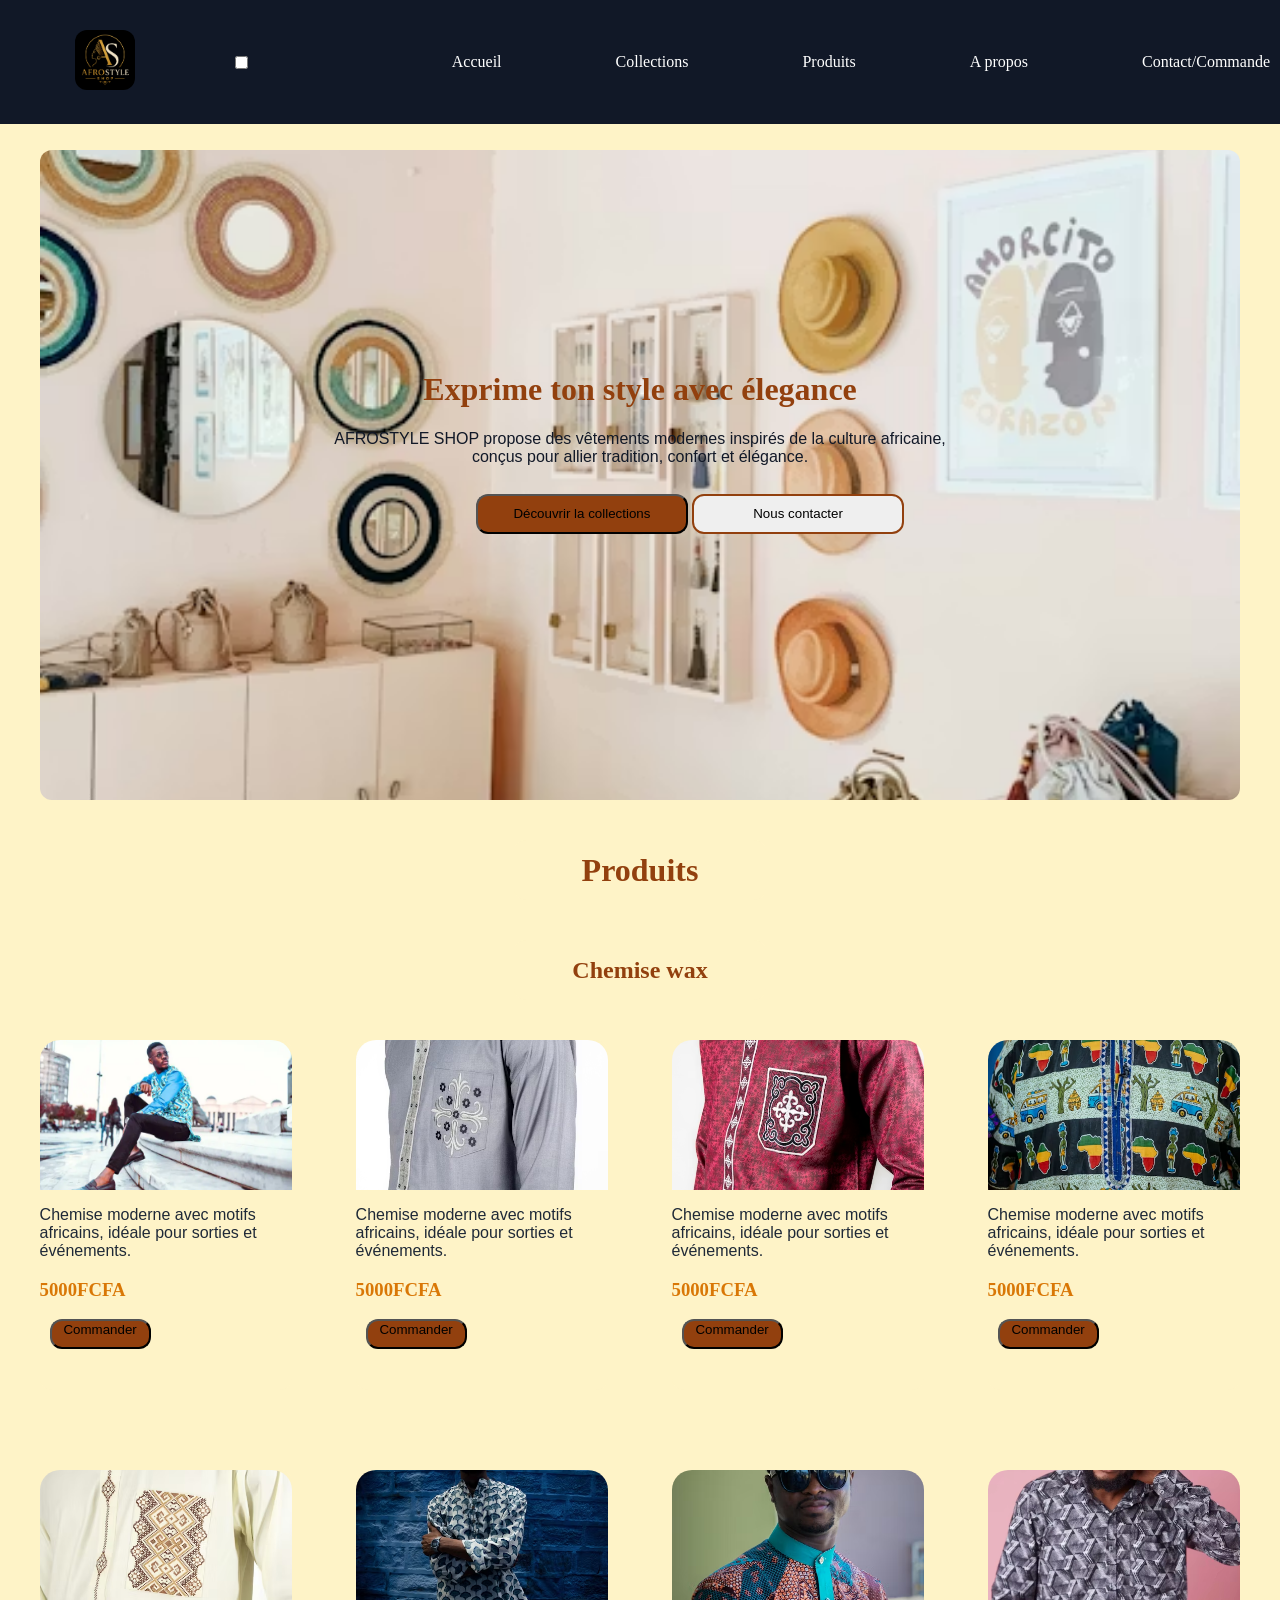
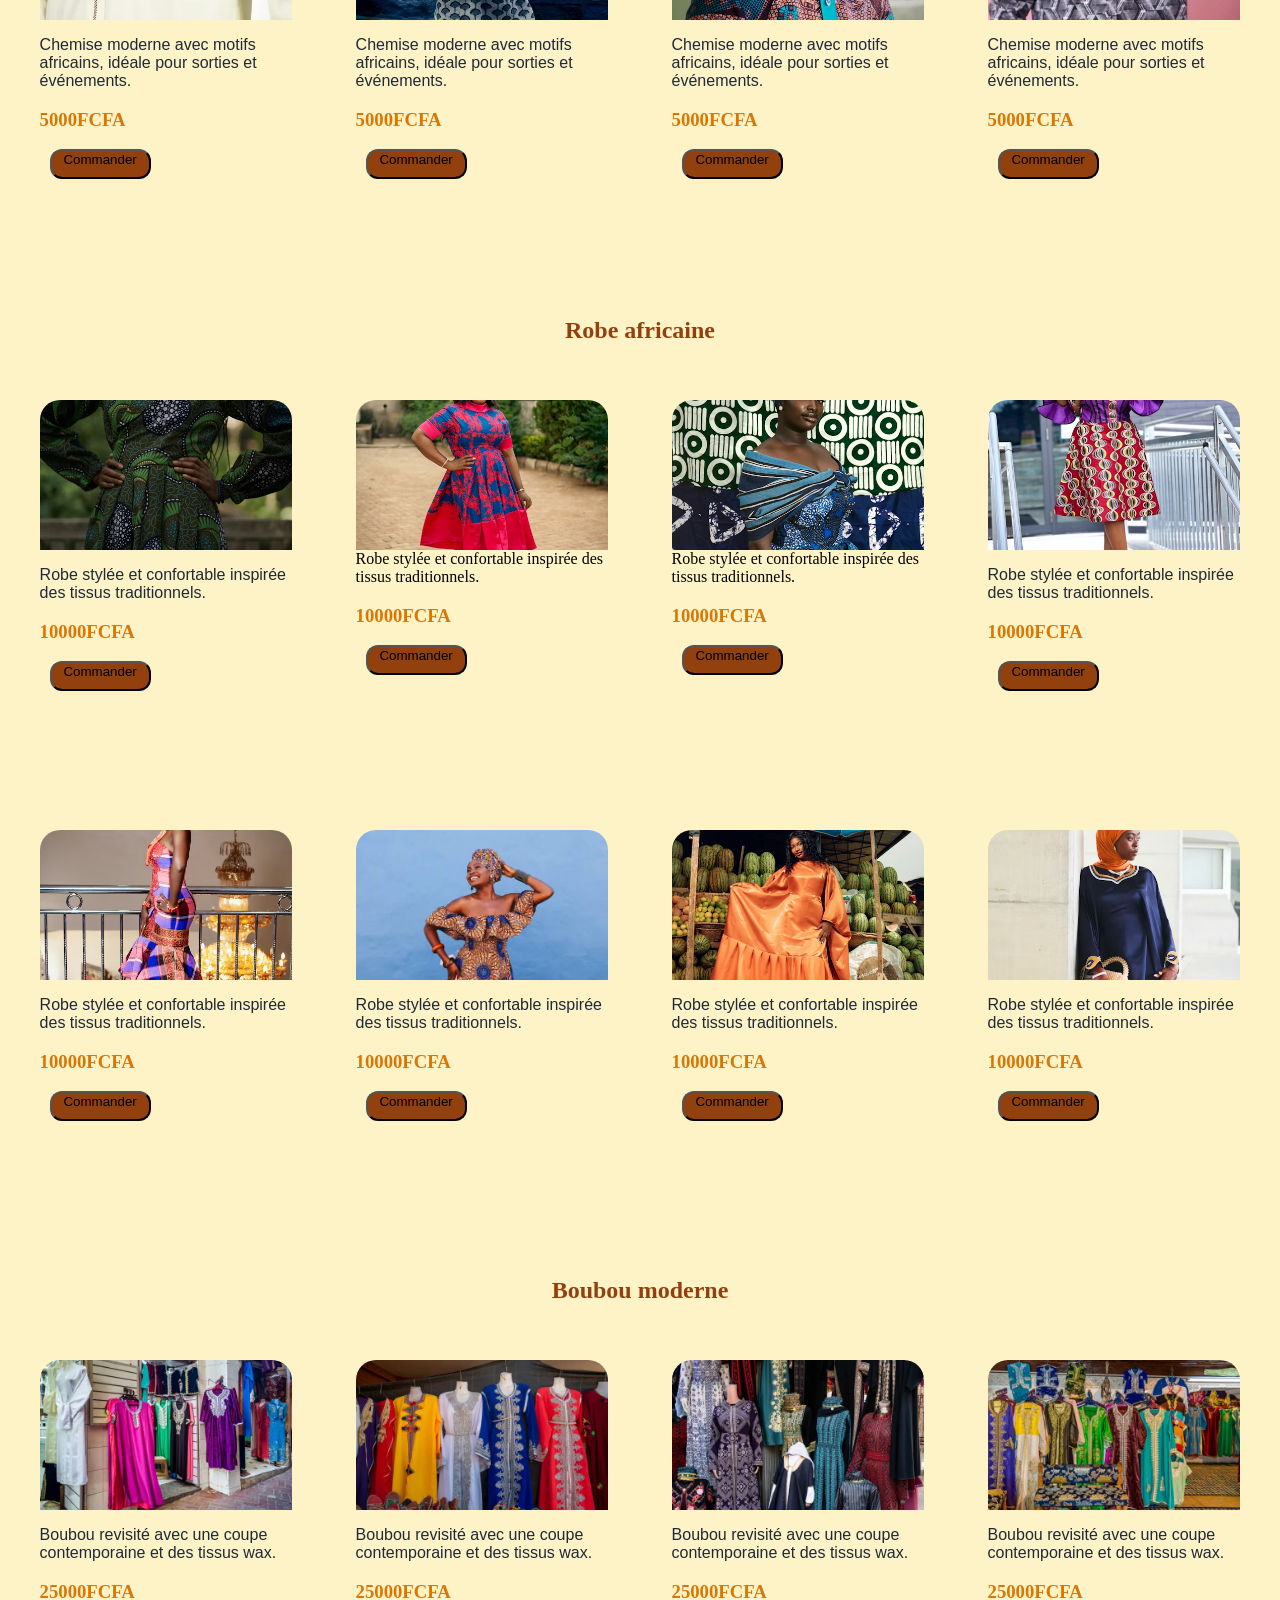
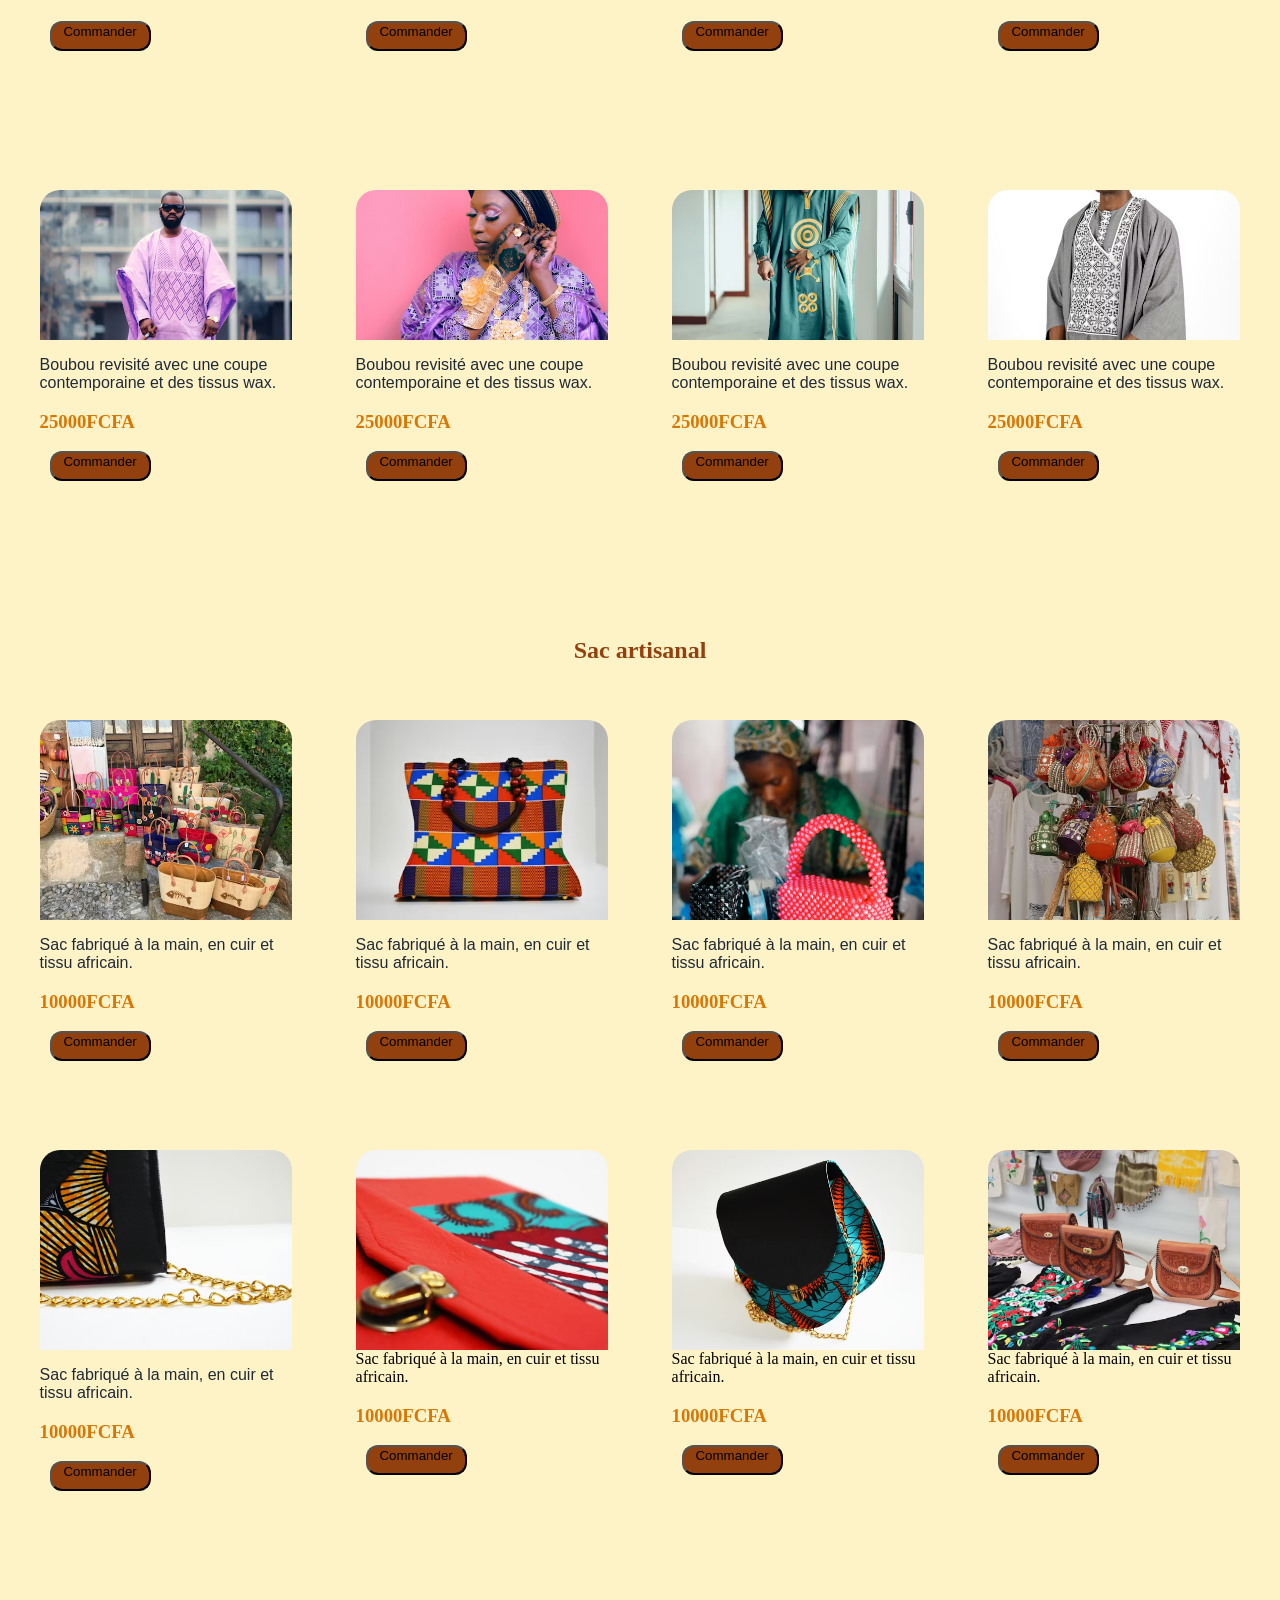
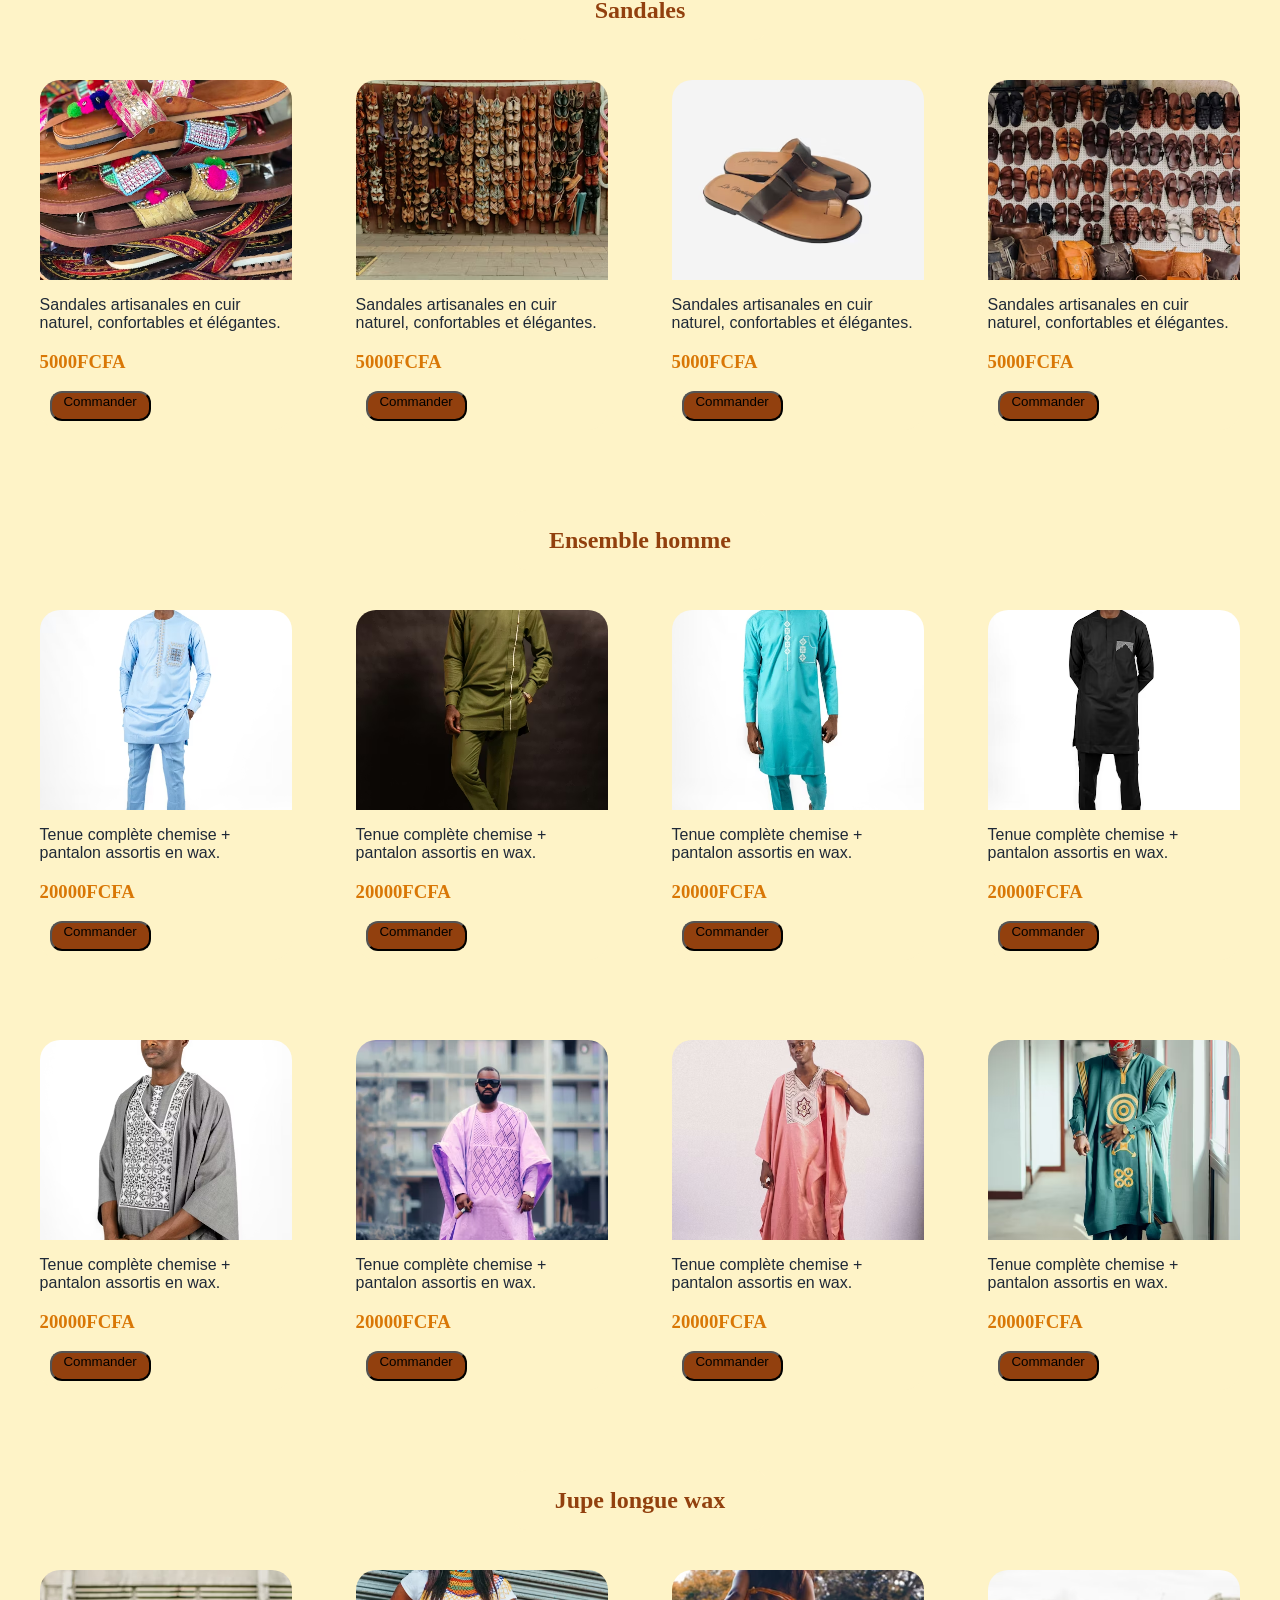
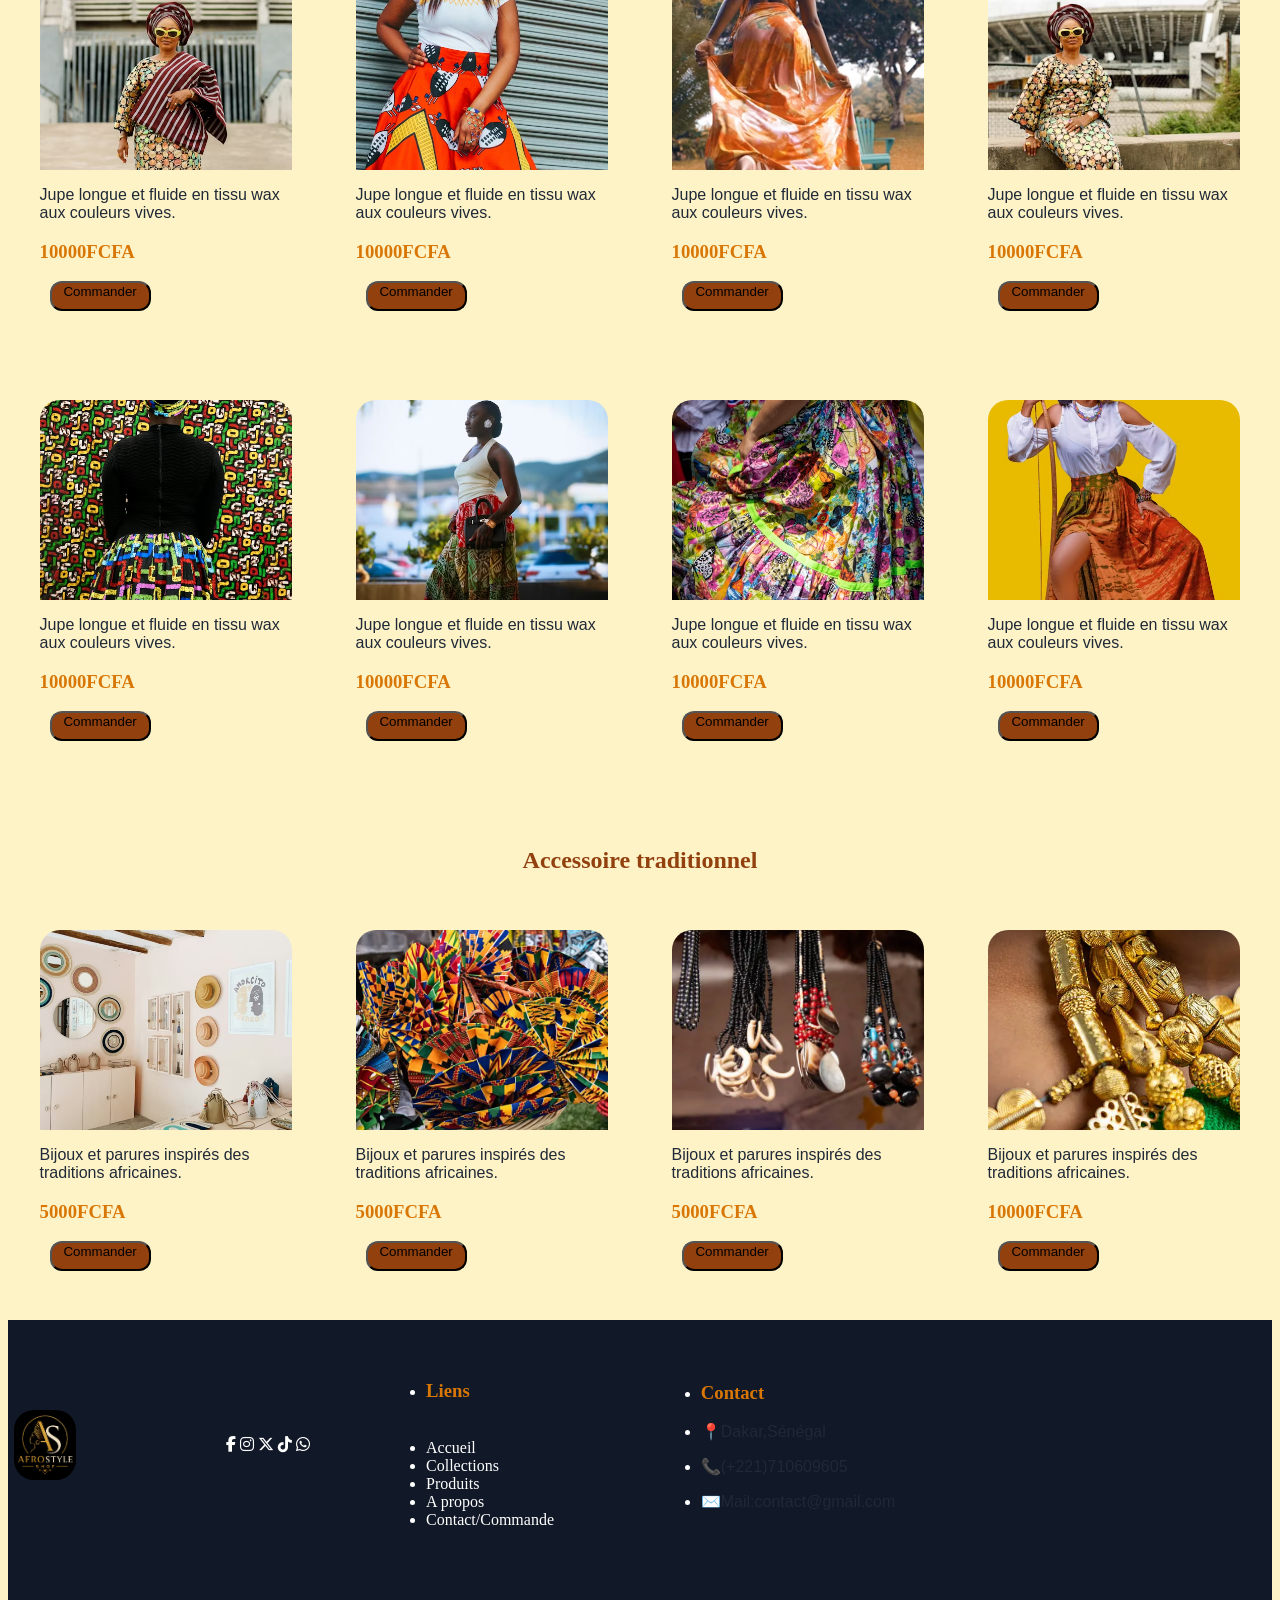
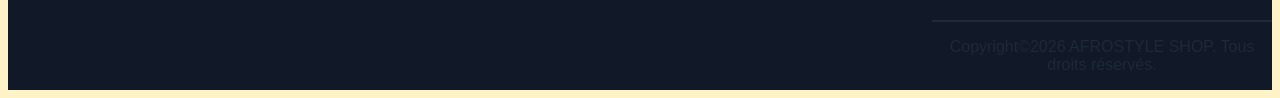
<file: produits.html>
<!DOCTYPE html>
<html lang="fr">

<head>
    <meta charset="UTF-8">
    <meta name="viewport" content="width=device-width, initial-scale=1.0">
    <title>Produits</title>
    <link rel="stylesheet" href="produits.css">
        <link rel="stylesheet" href="https://cdnjs.cloudflare.com/ajax/libs/font-awesome/6.5.0/css/all.min.css" />
</head>

<body>
    <div>
        <header>
            <div class="logo">
                <img src="logo (4).png" alt="">
            </div>
               <input type="checkbox" id="hamburger-toggle">
        <label for="hamburger-toggle" class="hamburger">
            <span></span>
            <span></span>
            <span></span>
        </label>
            <nav>
                <a href="index.html">Accueil</a>
                <a href="collections.html">Collections</a>
                <a href="produits.html">Produits</a>
                <a href="apropos.html">A propos</a>
                <a href="contact.html">Contact/Commande</a>
            </nav>
        </header>
        <div class="Gde">
            <h1>Exprime ton style avec élegance</h1>
            <p> AFROSTYLE SHOP propose des vêtements modernes inspirés de la culture africaine,<br> conçus pour allier
                tradition, confort et élégance.</p>
            <div class="buttons">
                <button class="primary"><a href="collections.css">Découvrir la collections</a></button>
                <button class="secondary"> <a href="contact.html">Nous contacter</a></button>

            </div>
        </div>
        <div class="Po">
            <h1>Produits </h1>
        </div>
        <div class="Po">
            <h2>Chemise wax </h2>
        </div>
        <div class="W">
            <div class="w">
                <img src="wax1.webp" alt="">
                <p>Chemise moderne avec motifs africains, idéale pour sorties et événements.</p>
                <h3>5000FCFA</h3>
                <button class="zi"><a href="contact.html"> Commander</a></button>
            </div>
            <div class="w">
                <img src="wax2.avif" alt="">
                <p>Chemise moderne avec motifs africains, idéale pour sorties et événements.</p>
                <h3>5000FCFA</h3>
                <button class="zi"><a href="contact.html"> Commander</a></button>
            </div>
            <div class="w">
                <img src="wax3.avif" alt="">
                <p>Chemise moderne avec motifs africains, idéale pour sorties et événements.</p>
                <h3>5000FCFA</h3>
                <button class="zi"><a href="contact.html"> Commander</a></button>
            </div>
            <div class="w">
                <img src="wax4.avif" alt="">
                <p>Chemise moderne avec motifs africains, idéale pour sorties et événements.</p>
                <h3>5000FCFA</h3>
                <button class="zi"><a href="contact.html"> Commander</a></button>
            </div>
        </div>
        <div class="W">
            <div class="w">
                <img src="wax5.avif" alt="">
                <p>Chemise moderne avec motifs africains, idéale pour sorties et événements.</p>
                <h3>5000FCFA</h3>
                <button class="zi"><a href="contact.html"> Commander</a></button>
            </div>
            <div class="w">
                <img src="homme 8.avif" alt="">
                <p>Chemise moderne avec motifs africains, idéale pour sorties et événements.</p>
                <h3>5000FCFA</h3>
                <button class="zi"><a href="contact.html"> Commander</a></button>
            </div>
            <div class="w">
                <img src="Homme 5.avif" alt="">
                <p>Chemise moderne avec motifs africains, idéale pour sorties et événements.</p>
                <h3>5000FCFA</h3>
                <button class="zi"><a href="contact.html"> Commander</a></button>
            </div>
            <div class="w">
                <img src="Homme 4.avif" alt="">
                <p>Chemise moderne avec motifs africains, idéale pour sorties et événements.</p>
                <h3>5000FCFA</h3>
                <button class="zi"><a href="contact.html"> Commander</a></button>
            </div>
        </div>
        <div class="Po">
            <h2>Robe africaine </h2>
        </div>
        <div class="R">
            <div class="r">
                <img src="robe.avif" alt="">
                <p>Robe stylée et confortable inspirée des tissus traditionnels.</p>
                <h3>10000FCFA</h3>
                <button class="zi"><a href="contact.html"> Commander</a></button>
            </div>
            <div class="r">
                <img src="Robe1.avif" alt="">
                Robe stylée et confortable inspirée des tissus traditionnels.
                <h3>10000FCFA</h3>
                <button class="zi"><a href="contact.html"> Commander</a></button>
            </div>
            <div class="r">
                <img src="pagne 4.avif" alt="">
                Robe stylée et confortable inspirée des tissus traditionnels.
                <h3>10000FCFA</h3>
                <button class="zi"><a href="contact.html"> Commander</a></button>
            </div>
            <div class="r">
                <img src="femme 4.avif" alt="">
                <p>Robe stylée et confortable inspirée des tissus traditionnels.</p>
                <h3>10000FCFA</h3>
                <button class="zi"><a href="contact.html"> Commander</a></button>
            </div>
        </div>
        <div class="R">
            <div class="r">
                <img src="femme 5.avif" alt="">
                <p>Robe stylée et confortable inspirée des tissus traditionnels.</p>
                <h3>10000FCFA</h3>
                <button class="zi"><a href="contact.html"> Commander</a></button>
            </div>
            <div class="r">
                <img src="femme 2.webp" alt="">
                <p>Robe stylée et confortable inspirée des tissus traditionnels.</p>
                <h3>10000FCFA</h3>
                <button class="zi"><a href="contact.html"> Commander</a></button>
            </div>
            <div class="r">
                <img src="femme 3.avif" alt="">
                <p>Robe stylée et confortable inspirée des tissus traditionnels.</p>
                <h3>10000FCFA</h3>
                <button class="zi"><a href="contact.html"> Commander</a></button>
            </div>
            <div class="r">
                <img src="femme 7.avif" alt="">
                <p>Robe stylée et confortable inspirée des tissus traditionnels.</p>
                <h3>10000FCFA</h3>
                <button class="zi"><a href="contact.html"> Commander</a></button>
            </div>
        </div>
        <div class="Po">
            <h2>Boubou moderne </h2>
        </div>
        <div class="M">
            <div class="m">
                <img src="boubou 1.webp" alt="">
                <p>Boubou revisité avec une coupe contemporaine et des tissus wax.</p>
                <h3>25000FCFA</h3>
                <button class="zi"><a href="contact.html"> Commander</a></button>
            </div>
            <div class="m">
                <img src="boubou 2.webp" alt="">
                <p>Boubou revisité avec une coupe contemporaine et des tissus wax.</p>
                <h3>25000FCFA</h3>
                <button class="zi"><a href="contact.html"> Commander</a></button>
            </div>
            <div class="m">
                <img src="boubou 3.webp" alt="">
                <p>Boubou revisité avec une coupe contemporaine et des tissus wax.</p>
                <h3>25000FCFA</h3>
                <button class="zi"><a href="contact.html"> Commander</a></button>
            </div>
            <div class="m">
                <img src="boubou 4.webp" alt="">
                <p>Boubou revisité avec une coupe contemporaine et des tissus wax.</p>
                <h3>25000FCFA</h3>
                <button class="zi"><a href="contact.html"> Commander</a></button>
            </div>
        </div>
        <div class="M">
            <div class="m">
                <img src="boubou 5.avif" alt="">
                <p>Boubou revisité avec une coupe contemporaine et des tissus wax.</p>
                <h3>25000FCFA</h3>
                <button class="zi"><a href="contact.html"> Commander</a></button>
            </div>
            <div class="m">
                <img src="boubou 6.avif" alt="">
                <p>Boubou revisité avec une coupe contemporaine et des tissus wax.</p>
                <h3>25000FCFA</h3>
                <button class="zi"><a href="contact.html"> Commander</a></button>
            </div>
            <div class="m">
                <img src="boubou 7.avif" alt="">
                <p>Boubou revisité avec une coupe contemporaine et des tissus wax.</p>
                <h3>25000FCFA</h3>
                <button class="zi"><a href="contact.html"> Commander</a></button>
            </div>
            <div class="m">
                <img src="boubou8.avif" alt="">
                <p>Boubou revisité avec une coupe contemporaine et des tissus wax.</p>
                <h3>25000FCFA</h3>
                <button class="zi"><a href="contact.html"> Commander</a></button>
            </div>
        </div>
        <div class="Po">
            <h2>Sac artisanal </h2>
        </div>
        <div class="S">
            <div class="s">
                <img src="sac 3.avif" alt="">
                <p>Sac fabriqué à la main, en cuir et tissu africain.</p>
                <h3>10000FCFA</h3>
                <button class="zi"><a href="contact.html"> Commander</a></button>
            </div>
            <div class="s">
                <img src="sac tissu 5.avif" alt="">
                <p>Sac fabriqué à la main, en cuir et tissu africain.</p>
                <h3>10000FCFA</h3>
                <button class="zi"><a href="contact.html"> Commander</a></button>
            </div>
            <div class="s">
                <img src="sac 2.avif" alt="">
                <p>Sac fabriqué à la main, en cuir et tissu africain.</p>
                <h3>10000FCFA</h3>
                <button class="zi"><a href="contact.html"> Commander</a></button>
            </div>
            <div class="s">
                <img src="sac 4.avif" alt="">
                <p>Sac fabriqué à la main, en cuir et tissu africain.</p>
                <h3>10000FCFA</h3>
                <button class="zi"><a href="contact.html"> Commander</a></button>
            </div>
        </div>
        <div class="S">
            <div class="s">
                <img src="sac tissu 1.avif" alt="">
                <p>Sac fabriqué à la main, en cuir et tissu africain.</p>
                <h3>10000FCFA</h3>
                <button class="zi"><a href="contact.html"> Commander</a></button>
            </div>
            <div class="s">
                <img src="sac tissu 2.avif" alt="">
                Sac fabriqué à la main, en cuir et tissu africain.
                <h3>10000FCFA</h3>
                <button class="zi"><a href="contact.html"> Commander</a></button>

            </div>
            <div class="s">
                <img src="sac tissu 3.avif" alt="">
                Sac fabriqué à la main, en cuir et tissu africain.
                <h3>10000FCFA</h3>
                <button class="zi"><a href="contact.html"> Commander</a></button>
            </div>
            <div class="s">
                <img src="sac 5.avif" alt="">
                Sac fabriqué à la main, en cuir et tissu africain.
                <h3>10000FCFA</h3>
                <button class="zi"><a href="contact.html"> Commander</a></button>
            </div>
        </div>
        <div class="Po">
            <h2>Sandales </h2>
        </div>
        <div class="SA">
            <div class="sa">
                <img src="sandale 1.avif" alt="">
                <p>Sandales artisanales en cuir naturel, confortables et élégantes.</p>
                <h3>5000FCFA</h3>
                <button class="zi"><a href="contact.html"> Commander</a></button>
            </div>
            <div class="sa">
                <img src="sandale 2.avif" alt="">
                <p>Sandales artisanales en cuir naturel, confortables et élégantes.</p>
                <h3>5000FCFA</h3>
                <button class="zi"><a href="contact.html"> Commander</a></button>
            </div>
            <div class="sa">
                <img src="sandale 3.avif" alt="">
                <p>Sandales artisanales en cuir naturel, confortables et élégantes.</p>
                <h3>5000FCFA</h3>
                <button class="zi"><a href="contact.html"> Commander</a></button>
            </div>
            <div class="sa">
                <img src="sandale 4.avif" alt="">
                <p>Sandales artisanales en cuir naturel, confortables et élégantes.</p>
                <h3>5000FCFA</h3>
                <button class="zi"><a href="contact.html"> Commander</a></button>
            </div>
        </div>
        <div class="Po">
            <h2>Ensemble homme</h2>
        </div>
        <div class="EN">
            <div class="en">
                <img src="complet 1.avif" alt="">
                <p>Tenue complète chemise + pantalon assortis en wax.</p>
                <h3>20000FCFA</h3>
                <button class="zi"><a href="contact.html"> Commander</a></button>
            </div>
            <div class="en">
                <img src="Complet 2.avif" alt="">
                <p>Tenue complète chemise + pantalon assortis en wax.</p>
                 <h3>20000FCFA</h3>
                 <button class="zi"><a href="contact.html"> Commander</a></button>
            </div>
            <div class="en">
                <img src="complet homme 3.avif" alt="">
                <p>Tenue complète chemise + pantalon assortis en wax.</p>
                 <h3>20000FCFA</h3>
                 <button class="zi"><a href="contact.html"> Commander</a></button>
            </div>
            <div class="en">
                <img src="complet homme 4.avif" alt="">
                <p>Tenue complète chemise + pantalon assortis en wax.</p>
                 <h3>20000FCFA</h3>
                 <button class="zi"><a href="contact.html"> Commander</a></button>
            </div>
        </div>
        <div class="EN">
            <div class="en">
                <img src="boubou8.avif" alt="">
                <p>Tenue complète chemise + pantalon assortis en wax.</p>
                 <h3>20000FCFA</h3>
                 <button class="zi"><a href="contact.html"> Commander</a></button>
            </div>
            <div class="en">
                <img src="boubou 5.avif" alt="">
                <p>Tenue complète chemise + pantalon assortis en wax.</p>
                 <h3>20000FCFA</h3>
                 <button class="zi"><a href="contact.html"> Commander</a></button>
            </div>
            <div class="en">
                <img src="Homme 3.avif" alt="">
                <p>Tenue complète chemise + pantalon assortis en wax.</p>
                 <h3>20000FCFA</h3>
                 <button class="zi"><a href="contact.html"> Commander</a></button>
            </div>
            <div class="en">
                <img src="boubou 7.avif" alt="">
                <p>Tenue complète chemise + pantalon assortis en wax.</p>
                 <h3>20000FCFA</h3>
                 <button class="zi"><a href="contact.html"> Commander</a></button>
            </div>
        </div>
        <div class="Po">
            <h2>Jupe longue wax</h2>
        </div>
        <div class="JU">
            <div class="ju">
                <img src="jupe femme 1.avif" alt="">
                <p>Jupe longue et fluide en tissu wax aux couleurs vives.</p>
                 <h3>10000FCFA</h3>
                 <button class="zi"><a href="contact.html"> Commander</a></button>
            </div>
            <div class="ju">
                <img src="jupe longue 1.avif" alt="">
                <p>Jupe longue et fluide en tissu wax aux couleurs vives.</p>
                  <h3>10000FCFA</h3>
                  <button class="zi"><a href="contact.html"> Commander</a></button>
            </div>
            <div class="ju">
                <img src="jupe longue 3.avif" alt="">
                <p>Jupe longue et fluide en tissu wax aux couleurs vives.</p>
                  <h3>10000FCFA</h3>
                  <button class="zi"><a href="contact.html"> Commander</a></button>
            </div>
            <div class="ju">
                <img src="jupe femme 4.avif" alt="">
                <p>Jupe longue et fluide en tissu wax aux couleurs vives.</p>
                  <h3>10000FCFA</h3>
                  <button class="zi"><a href="contact.html"> Commander</a></button>
            </div>
        </div>
        <div class="JU">
            <div class="ju">
                <img src="jupe femme 3.avif" alt="">
                <p>Jupe longue et fluide en tissu wax aux couleurs vives.</p>
                  <h3>10000FCFA</h3>
                  <button class="zi"><a href="contact.html"> Commander</a></button>
            </div>
            <div class="ju">
                <img src="jupe longue.avif" alt="">
                <p>Jupe longue et fluide en tissu wax aux couleurs vives.</p>
                  <h3>10000FCFA</h3>
                  <button class="zi"><a href="contact.html"> Commander</a></button>
            </div>
            <div class="ju">
                <img src="jupe longue 4.avif" alt="">
                <p>Jupe longue et fluide en tissu wax aux couleurs vives.</p>
                  <h3>10000FCFA</h3>
                  <button class="zi"><a href="contact.html"> Commander</a></button>
            </div>
            <div class="ju">
                <img src="Femme 1.avif" alt="">
                <p>Jupe longue et fluide en tissu wax aux couleurs vives.</p>
                  <h3>10000FCFA</h3>
                  <button class="zi"><a href="contact.html"> Commander</a></button>
            </div>
        </div>
        <div class="Po">
            <h2>Accessoire traditionnel</h2>
        </div>
        <div class="AT">
            <div class="at">
                <img src="Accessoirs 1.avif" alt="">
                <p>Bijoux et parures inspirés des traditions africaines.</p>
                  <h3>5000FCFA</h3>
                  <button class="zi"><a href="contact.html"> Commander</a></button>
            </div>
            <div class="at">
                <img src="accessoire 4.webp" alt="">
                <p>Bijoux et parures inspirés des traditions africaines.</p>
                  <h3>5000FCFA</h3>
                  <button class="zi"><a href="contact.html"> Commander</a></button>
            </div>
            <div class="at">
                <img src="parure.webp" alt="">
                <p>Bijoux et parures inspirés des traditions africaines.</p>
                  <h3>5000FCFA</h3>
                  <button class="zi"><a href="contact.html"> Commander</a></button>
            </div>
            <div class="at">
                <img src="Parure 2.webp" alt="">
                <p>Bijoux et parures inspirés des traditions africaines.</p>
                  <h3>10000FCFA</h3>
                  <button class="zi"><a href="contact.html"> Commander</a></button>
            </div>
        </div>
         <footer>
            <div class="o">
                <img src="logo (4).png" alt="">
               <div class="social-medias">
                    <a href="https://facebook.com/tonprofil" target="_blank" class="social-icon">
                        <i class="fab fa-facebook-f"></i>
                    </a>

                    <a href="https://instagram.com/tonprofil" target="_blank" class="social-icon">
                        <i class="fab fa-instagram"></i>
                    </a>
                    <a href="https://twitter.com/tonprofil" target="_blank" class="social-icon">
                        <i class="fab fa-x-twitter"></i>
                    </a>

                    <a href="https://tiktok.com/@tonprofil" target="_blank" class="social-icon">
                        <i class="fab fa-tiktok"></i>
                    </a>

                    <a href="https://wa.me/221XXXXXXXX" target="_blank" class="social-icon">
                        <i class="fab fa-whatsapp"></i>
                    </a>
                </div>
            </div>
            <div class="o">
                <ul>
                    <li>
                        <h3>Liens</h3><br>
                    </li>
                    <li><a href="index.html">Accueil</a></li>
                    <li><a href="collections.html">Collections</a></li>
                    <li><a href="produits.html">Produits</a></li>
                    <li><a href="apropos.html">A propos</a></li>
                    <li><a href="contact.html">Contact/Commande</a></li>
                </ul>

            </div>
            <div class="o">
                <ul>
                    <li>
                        <h3>Contact</h3>
                    </li>
                    <li>
                        <p>📍Dakar,Sénégal</p>
                    </li>
                    <li>
                        <p>📞(+221)710609605</p>
                    </li>
                    <li>
                        <p>✉️Mail:contact@gmail.com</p>
                    </li>
                </ul>

            </div>
            <div class="footer-bottom">
                    <p>Copyright&copy;2026 AFROSTYLE SHOP. Tous droits réservés.</p>
                </div>


        </footer>










    </div>

</body>

</html>
</file>
<file: style.css>
body {
    background-color: #FEF3C7;
}

header {
    display: flex;
    justify-content: space-between;
    padding: 20px 60px;
    position: fixed;
    top: 0;
    left: 0;
    width: 100%;
    background-color: #111827;
    align-items: center;

}

.logo {
    padding: 10px 15px;
    font-weight: bold;


}

.logo img {
    width: 60px;
    height: 60px;
    border-radius: 12px;
}

nav a {
    margin-right: 30px;
    text-decoration: none;
    font-weight: 500;
    padding: 14px 40px;
    top: 0;
    color: white;

}


.Gde {
    width: 95%;
    height: 450px;
    margin: 40px auto;
    border-radius: 12px;
    margin-top: 150px;
    background-repeat: no-repeat;
    background-size: cover;
    background-position: center;
    object-fit: cover;
    text-align: center;
    background-image: url(ground.webp);
    padding-top: 200px;

}

.Gde p {
    text-align: center;
    color: #111827;
}

.Gde h1 {
    color: #92400E;
}

h1 {
    font-family: Georgia, 'Times New Roman', Times, serif;
}

h2 {
    font-family: Georgia, 'Times New Roman', Times, serif;
}

p {
    font-family: Arial, Helvetica, sans-serif;
}

.Gde a {
    text-decoration: none;
    color: black;
}


.primary {
    border-radius: 12px;
    width: 20%;
    height: 40px;
    background-color: #92400E;


}


.secondary {
    border-radius: 12px;
    width: 20%;
    height: 40px;
    border-color: #92400E;
    border-style: double;


}


.buttons {
    padding: 12px 20px;
    border: none;
    border-radius: 20px;
    margin-left: 100px;
    cursor: pointer;
    font-weight: bold;

}


.Prod {
    display: flex;
    align-items: center;
    justify-content: space-around;
    gap: 2%;

}

.prod {
    width: 20%;
    height: 400px;
    border-radius: 12px;
    border-radius: 20px;
    margin: 40px auto;
}



.blocs {
    width: 20%;
    height: 270px;
    border-radius: 12px;
    border-radius: 20px;
    margin: 40px auto;
}


.Po {
    text-align: center;
    color: #92400E;
}

.po {
    display: flex;
    align-items: center;
}

.B {
    width: 27%;
    height: 300px;
    border-radius: 12px;
    border-radius: 20px;

    margin: 40px auto;
}

img {
    width: 100%;
    height: 250px;
    object-fit: cover;
    display: block;
    border-radius: 20px 20px 20px 20px;
    max-width: 100%;
}

.Av h2 {
    text-align: center;
    color: #92400E;
}

.Av p {
    text-align: center;
}

.Av {
    display: flex;
    justify-content: center;
    align-items: center;
    flex-direction: column;
    background-color: #FEF3C7;
}




footer {
    width: 100%;
    background-color: #111827;
    display: flex;
    justify-content: center;
    height: auto;

}

.F {
    display: flex;
    align-items: center;
}

.o {
    width: 30%;
    height: 300px;
    display: flex;
    justify-content: center;
    align-items: center;
    color: white;
}

footer a {
    text-decoration: none;
    color: white;
    width: auto;
    height: auto;
}

.o img {
    width: 20%;
    height: 70px;
    object-fit: cover;
    display: block;
    border-radius: 20px 20px 20px 20px;
    max-width: 100%;
    margin-right: 150px;

}

.bi {
    width: 30%;
    height: 30px;
    margin-top: 0;
    background-color: #92400E;
    border-radius: 12px;
}

.bi a {
    text-decoration: none;
    color: black;
}

.pre {
    display: flex;
    flex-direction: column;
    align-items: center;
    text-align: center;
}

.pre {
    font-family: Georgia, 'Times New Roman', Times, serif;
    background-color: #FEF3C7;
    color: #92400E;
}

p {
    color: #1F2937;
}

h3 {
    color: #D97706;
}

.footer-bottom {
    text-align: center;
    margin-top: 300px;
    border-top: 2px solid #1F2937;

}



@media (max-width:1024px) {
    header {
        padding: 15px 30px;
    }

    nav a {
        margin-right: 8px;
        padding: 10px 14px;
        font-size: 14px;

    }

    .Gde {
        height: 380px;
        padding-top: 120px;
        margin-top: 120px;
    }

    .Gde h1 {
        font-size: 26px;
    }

    .buttons {
        margin-top: 20px;
        margin-left: 40px;
    }

    .primary,
    .secondary {
        width: 28px;
    }

    .pre {
        padding: 30px 40px;
    }

    .pre p br {
        display: none;
    }

    .po {
        gap: 15px;
        padding: 0 20px;
    }

    .B {
        width: 28%;
        height: 20px auto;
    }

    .Av {
        padding: 30px 40px;
    }

    .Av p br {
        display: none;
    }

    footer {
        flex-wrap: wrap;
        padding: 30px 20px;
    }

    .o {
        width: 50%;
        height: auto;
        padding: 15px;
        align-items: flex-start;

    }

    .o:first-child {
        width: 100%;
        flex-direction: column;
        align-items: center;
    }

    .o img {
        width: 55px;
        height: 55px;
        margin-right: 0;
    }

}

@media (max-width:768px) {
    header {
        padding: 12px 20px;
        flex-wrap: wrap;
    }

        
        #hamburger-toggle {
            display: none;
        }

        .hamburger {
            display: none;
        }

        nav ul {
            display: none;
            flex-direction: column;
            position: absolute;
            top: 55px;
            right: 0;
            left: auto;
            width: 200px;
            height: auto;

            padding: 12px 16px;
            z-index: 9999;
            box-sizing: border-box;
            border-radius: 0 0 0 8px;
            box-shadow: -4px 4px 16px rgba(0, 0, 0, 0.3);
        }

        nav ul li a {
            color: #e8ddd4;
            display: block;
            padding: 12px 0;
            font-size: 1rem;
            border: solid 1px #92400E;
            background: #92400E;
            text-align: center;
            border-radius: 12px;

        }


        .hamburger {
            display: flex;
            flex-direction: column;
            gap: 5px;
            cursor: pointer;
        }

        .hamburger span {
            display: block;
            width: 25px;
            }
            nav {
                display: none;
                flex-direction: column;
                width: 100%;
                background-color: #111827;
                margin-top: 10px;
            }

            nav.open {
                display: flex;
            }

            nav a {
                margin: 0;
                padding: 13px 20px;
                border-bottom: 1px solid #111827;
                font-size: 15px;
            }

            .Gde {
                height: auto;
                min-height: 280px;
                margin-top: 90px;
                padding-top: 40px;
                padding-bottom: 30px;
            }

            .Gde h1 {
                font-size: 20px;
                padding: 0 15px;
            }

            .Gde p {
                font-size: 13px;
                padding: 0 15px;

            }

            .Gde p br {
                display: none;
            }

            .buttons {
                margin-left: 0;
                margin-top: 20px;
                display: flex;
                flex-direction: column;
                align-items: center;
                gap: 12px;
                padding: 0 15px;
            }

            .primary,
            .secondary {
                width: 70%;
                height: 44px;
                font-size: 14px;
            }

            .pre {
                padding: 25px 20px;
            }

            .pre h1 {
                font-size: 22px;
            }

            ¨ .pre p {
                font-size: 14px;
                line-height: 1.6;
            }

            .pre p br {
                display: none;
            }

            .Po h2 {
                font-size: 20px;
            }

            .po {
                display: grid;
                grid-template-columns: repeat(2, 1fr);
                gap: 12px;
                padding: 0 12px;
            }

            .B {
                width: 100%;
                height: auto;
                margin: 0;
                border-radius: 14px;
                padding-bottom: 12px;
                background-color: #FEF3C7;
            }

            .B img {
                height: 160px;
                border-radius: 14px 14px 0 0;
            }

            .B h3 {
                font-size: 13px;
                text-align: center;
                margin: 6px 4px;
            }

            .bi {
                width: 70%;
                height: 32px;
                display: block;
                margin: 6px auto 10px;
                font-size: 12px;
            }

            .Av {
                padding: 25px 20px;
                text-align: center;
            }

            .Av h2 {
                font-size: 20px;
            }

            .Av p {
                font-size: 13px;
                line-height: 1.6;
            }

            .Av p br {
                display: none;
            }

            .Av ul {
                text-align: left;
                padding-left: 20px;
                font-size: 14px;
                line-height: 2;
            }

            footer {
                flex-direction: column;
                align-items: center;
                padding: 30px 20px;
                gap: 10px;
            }

            .o {
                width: 100%;
                height: auto;
                flex-direction: column;
                align-items: center;
                justify-content: center;
                text-align: center;
                padding: 10px 0;
            }

            .o img {
                width: 55px;
                height: 55px;
                margin: 0 0 12px 0;
            }

            .o ul {
                padding: 0;
                list-style: none;
                text-align: center;
            }

            .o ul li {
                padding: 5px 0;
                font-size: 14px;
            }

            .social-medias {
                display: flex;
                gap: 18px;
                justify-content: center;
                margin-top: 10px;
            }

            .social-icon {
                font-size: 20px;
            }

        }
</file>
<file: apropos.css>
body {
    background-color: #FEF3C7;
}

header {
    display: flex;
    justify-content: space-between;
    padding: 20px 60px;
    position: fixed;
    top: 0;
    left: 0;
    width: 100%;
    background-color: #111827;
    align-items: center;
}

.logo {
    padding: 10px 15px;
    font-weight: bold;


}

.logo img {
    width: 60px;
    height: 60px;
    border-radius: 12px;
}

nav a {
    margin-right: 30px;
    text-decoration: none;
    font-weight: 500;
    padding: 14px 40px;
    top: 0;
    color: white;

}


.Gde {
    width: 95%;
    height: 450px;
    margin: 40px auto;
    border-radius: 12px;
    margin-top: 200px;
    background-repeat: no-repeat;
    background-size: cover;
    background-position: center;
    object-fit: cover;
    text-align: center;
    background-image: url(accessoire\ 4.webp);
    padding-top: 200px;


}

.Gde p {
    text-align: center;
    color: #111827;
}

.Gde h1 {
    color: #92400E;
}

.Gde a {
    text-decoration: none;
    color: black;
}


.primary {
    border-radius: 12px;
    width: 20%;
    height: 40px;
    background-color: #92400E;

}

.secondary {
    border-radius: 12px;
    width: 20%;
    height: 40px;
    border-color: #92400E;

}

.buttons {
    padding: 12px 20px;
    border: none;
    border-radius: 20px;
    margin-left: 100px;
    cursor: pointer;
    font-weight: bold;

}

footer {
    height: auto;
    background-color: #111827;
    display: flex;
    justify-content: center;

}

.o {
    width: 30%;
    height: 250px;
    display: flex;
    justify-content: center;
    align-items: center;
    color: white;


}

footer a {
    text-decoration: none;
    color: white;
}

.Ap {

    text-align: center;
    background-color: white;
    width: 20%;
    height: 60px;
    border-radius: 12px;
    align-items: center;
    justify-content: center;
    margin: auto;
    color: #92400E;
    background-color: #FEF3C7;
}

.Av p {
    background-color: #FEF3C7;
    height: auto;
}

.Av h2 {
    text-align: center;
    color: #92400E;
    background-color: #FEF3C7;
    width: 300px;
    justify-content: center;
    margin-left: auto;
    margin-right: auto;
}

.Av h1 {
    text-align: center;
    color: #92400E;
    background-color: #FEF3C7;
    width: 300px;
    justify-content: center;
    margin-left: auto;
    margin-right: auto;
}

.Av {
    text-align: center;

    justify-content: center;
}

.In {
    display: flex;
    align-items: center;



}

.in {
    width: 45%;
    height: 350px;
    margin-bottom: 40px;
    border-radius: 12px;
    margin-left: 50px;
}

.in img {
    width: 100%;
    height: 350px;
    object-fit: cover;
    display: block;
    border-radius: 20px 20px 20px 20px;
    max-width: 100%;
}

.o img {
    width: 20%;
    height: 70px;
    object-fit: cover;
    display: block;
    border-radius: 20px 20px 20px 20px;
    max-width: 100%;
    margin-right: 150px;

}

h1 {
    font-family: Georgia, 'Times New Roman', Times, serif;
}

h2 {
    font-family: Georgia, 'Times New Roman', Times, serif;
}

p {
    font-family: Arial, Helvetica, sans-serif;
    color: #1F2937;
}

h3 {
    color: #D97706;
}

.footer-bottom {
    text-align: center;
    margin-top: 300px;
    border-top: 2px solid #1F2937;

}

@media (max-width:1024) {
    header {
        padding: 15px 30px;
    }

    nav a {
        margin-right: 8px;
        padding: 10px 14px;
        font-size: 14px;

    }

    .Gde {
        height: 380px;
        padding-top: 120px;
        margin-top: 120px;
    }

    .Gde h1 {
        font-size: 26px;
    }

    .buttons {
        margin-top: 20px;
        margin-left: 40px;
    }

    .primary,
    .secondary {
        width: 28px;
    }

    .Ap {
        width: 35%;
        display: flex;
        margin-top: 40px;
    }

    .Av h1,
    .Av h2 {
        width: auto;
        padding: 8px 30px;
        font-size: 20px;
    }

    .In {
        gap: 20px;
        padding: 0 30px;
    }

    .in {
        width: 47%;
        height: 280px;
        margin-left: 0;
        margin-bottom: 20px;
    }

    .in img {
        height: 280px;
    }

    footer {
        flex-wrap: wrap;
        padding: 30px 20px;
    }

    .o {
        width: 50%;
        height: auto;
        padding: 15px;
        align-items: flex-start;

    }

    .o:first-child {
        width: 100%;
        flex-direction: column;
        align-items: center;
    }

    .o img {
        width: 55px;
        height: 55px;
        margin-right: 0;
    }

}



@media (max-width:768) {

    header {
        padding: 12px 20px;
        flex-wrap: wrap;
    }

        
        #hamburger-toggle {
            display: none;
        }

        .hamburger {
            display: none;
        }

        nav ul {
            display: none;
            flex-direction: column;
            position: absolute;
            top: 55px;
            right: 0;
            left: auto;
            width: 200px;
            height: auto;

            padding: 12px 16px;
            z-index: 9999;
            box-sizing: border-box;
            border-radius: 0 0 0 8px;
            box-shadow: -4px 4px 16px rgba(0, 0, 0, 0.3);
        }

        nav ul li a {
            color: #e8ddd4;
            display: block;
            padding: 12px 0;
            font-size: 1rem;
            border: solid 1px #92400E;
            background: #92400E;
            text-align: center;
            border-radius: 12px;

        }


        .hamburger {
            display: flex;
            flex-direction: column;
            gap: 5px;
            cursor: pointer;
        }

        .hamburger span {
            display: block;
            width: 25px
        }

        nav {
            display: none;
            flex-direction: column;
            width: 100%;
            background-color: #111827;
            margin-top: 10px;
        }

        nav.open {
            display: flex;
        }

        nav a {
            margin: 0;
            padding: 13px 20px;
            border-bottom: 1px solid #111827;
            font-size: 15px;
        }

        .Gde {
            height: auto;
            min-height: 280px;
            margin-top: 90px;
            padding-top: 40px;
            padding-bottom: 30px;
        }

        .Gde h1 {
            font-size: 20px;
            padding: 0 15px;
        }

        .Gde p {
            font-size: 13px;
            padding: 0 15px;

        }

        .Gde p br {
            display: none;
        }

        .buttons {
            margin-left: 0;
            margin-top: 20px;
            display: flex;
            flex-direction: column;
            align-items: center;
            gap: 12px;
            padding: 0 15px;
        }

        .primary,
        .secondary {
            width: 70%;
            height: 44px;
            font-size: 14px;
        }

        .Ap {
            width: 60%;
            height: 50px;
            display: flex;
            align-items: center;
            justify-content: center;
            margin: 30px auto 0;
        }

        .Ap h1 {
            font-size: 18px;
            margin: 0;
        }

        .Av {
            padding: 15px 20px;
        }

        .Av h1 {
            font-size: 18px;
            width: auto;
            padding: 8px 30px;
            margin-left: auto;
            margin-right: auto;
        }

        .Av h2 {
            font-size: 17px;
            width: auto;
            padding: 6px 20px;
            margin-left: auto;
            margin-right: auto;
        }

        .Av p {
            font-size: 13px;
            line-height: 1.7;
            padding: 10px 20px;
            margin: 0;
        }

        .Av p br {
            display: none;
        }

        .In {
            flex-direction: column;
            align-items: center;
            gap: 15px;
            padding: 0 15px;
        }

        .in {
            width: 100%;
            height: 220px;
            margin-left: 0;
            margin-bottom: 0;
            border-radius: 14px;
        }

        .in img {
            height: 220px;
            border-radius: 14px;
        }



        footer {
            height: auto;
            flex-direction: column;
            align-items: center;
            padding: 30px 20px;
            gap: 10px;
        }

        .o {
            width: 100%;
            height: auto;
            flex-direction: column;
            align-items: center;
            justify-content: center;
            text-align: center;
            padding: 10px 0;
        }

        .o img {
            width: 55px;
            height: 55px;
            margin: 0 0 12px 0;
        }

        .o ul {
            padding: 0;
            list-style: none;
            text-align: center;
        }

        .o ul li {
            padding: 5px 0;
            font-size: 14px;
        }

        .social-medias {
            display: flex;
            gap: 18px;
            justify-content: center;
            margin-top: 10px;
        }

        .social-icon {
            font-size: 20px;
        }


    }
</file>
<file: collections.css>
body {
    background-color: #FEF3C7;
}

header {
    display: flex;
    justify-content: space-between;
    padding: 20px 60px;
    position: fixed;
    top: 0;
    left: 0;
    width: 100%;
    background-color: #111827;
    align-items: center;
}

.logo {
    padding: 10px 15px;
    font-weight: bold;
    border-radius: 12px;

}

.logo img {
    width: 60px;
    height: 60px;
    border-radius: 12px;
}

nav a {
    margin-right: 30px;
    text-decoration: none;
    font-weight: 500;
    padding: 14px 40px;
    top: 0;
    color: white;

}

.Gde {
    width: 95%;
    height: 450px;
    margin: 40px auto;
    border-radius: 12px;
    margin-top: 150px;
    background-repeat: no-repeat;
    background-size: cover;
    background-position: center;
    object-fit: cover;
    text-align: center;
    background-image: url(Accessoirs\ 1.avif);
    padding-top: 200px;


}

.Gde p {
    text-align: center;
    color: #111827;
}

.Gde h1 {
    color: #92400E;
}

.Gde h1 {
    font-family: Georgia, 'Times New Roman', Times, serif;
}

.Gde a {
    text-decoration: none;
    color: black;
}


.primary {
    border-radius: 12px;
    width: 20%;
    height: 40px;
    background-color: #92400E;

}

.secondary {
    border-radius: 12px;
    width: 20%;
    height: 40px;
    border-color: #92400E;


}





.buttons {
    padding: 12px 20px;
    border: none;
    border-radius: 20px;
    cursor: pointer;
    font-weight: bold;
    margin-left: 100px;
    margin-top: 150px;

}

.C {
    display: flex;
    text-align: center;
    background-color: white;
    width: 40%;
    height: 80px;
    border-radius: 12px;
    align-items: center;
    justify-content: center;
    margin: auto;
    color: #92400E;
    margin-top: 60px;
    background-color: #FEF3C7;
}

.H {
    display: flex;
    align-items: center;
}

.h {
    width: 20%;
    height: 350px;
    border-radius: 12px;
    border-radius: 20px;
    margin: 40px auto;
    background-color: #FEF3C7;
}

.h img {
    width: 100%;
    height: 150px;
    object-fit: cover;
    display: block;
    border-radius: 20px 20px 0px 0px;
    max-width: 100%;
}

.F {
    display: flex;
    align-items: center;
}

.f {
    width: 20%;
    height: 350px;
    border-radius: 12px;
    border-radius: 20px;
    margin: 40px auto;
    background-color: #FEF3C7;
}

.f img {
    width: 100%;
    height: 150px;
    object-fit: cover;
    display: block;
    border-radius: 20px 20px 0px 0px;
    max-width: 100%;
}

.E {
    display: flex;
    align-items: center;
}

.e {
    width: 20%;
    height: 350px;
    border-radius: 12px;
    border-radius: 20px;
    margin: 40px auto;
    background-color: #FEF3C7;
}

.e img {
    width: 100%;
    height: 150px;
    object-fit: cover;
    display: block;
    border-radius: 20px 20px 0px 0px;
    max-width: 100%;
}

.A {
    display: flex;
    align-items: center;
}

.a {
    width: 20%;
    height: 350px;
    border-radius: 12px;
    border-radius: 20px;
    margin: 40px auto;
    background-color: #FEF3C7;
}

.a img {
    width: 100%;
    height: 150px;
    object-fit: cover;
    display: block;
    border-radius: 20px 20px 0px 0px;
    max-width: 100%;
}

.N {
    display: flex;
    align-items: center;
}

.n {
    width: 20%;
    height: 350px;
    border-radius: 12px;
    border-radius: 20px;
    margin: 40px auto;
    background-color: #FEF3C7;
}

.n img {
    width: 100%;
    height: 150px;
    object-fit: cover;
    display: block;
    border-radius: 20px 20px 0px 0px;
    max-width: 100%;
}

.T {
    display: flex;
    align-items: center;
}

.t {
    width: 20%;
    height: 350px;
    border-radius: 12px;
    border-radius: 20px;
    margin: 40px auto;
    background-color: #FEF3C7;
}

.t img {
    width: 100%;
    height: 150px;
    object-fit: cover;
    display: block;
    border-radius: 20px 20px 0px 0px;
    max-width: 100%;
}

footer {
    height: auto;
    background-color: #111827;
    display: flex;
    justify-content: center;
    margin-top: 70px;


}

.o {
    width: 30%;
    height: 200px;
    display: flex;
    justify-content: center;
    align-items: center;
    color: white;


}

footer a {
    text-decoration: none;
    color: white;
}

.o img {
    width: 20%;
    height: 70px;
    object-fit: cover;
    display: block;
    border-radius: 20px 20px 20px 20px;
    max-width: 100%;
    margin-right: 150px;

}

.zi {
    width: 40%;
    height: 30px;
    margin-top: 0;
    background-color: #92400E;
    border-radius: 12px;
    margin-bottom: 80px;
    padding-bottom: 20px;
    margin-left: 10px;
}

.zi a {
    text-decoration: none;
    color: black;
}

h1 {
    font-family: Georgia, 'Times New Roman', Times, serif;
}

h2 {
    font-family: Georgia, 'Times New Roman', Times, serif;
}

p {
    font-family: Arial, Helvetica, sans-serif;
    color: #1F2937;
}

h3 {
    color: #D97706;
}

.footer-bottom {
    text-align: center;
    margin-top: 300px;
    border-top: 2px solid #1F2937;

}

@media (max-width:1024) {
    header {
        padding: 15px 30px;
    }

    nav a {
        margin-right: 8px;
        padding: 10px 14px;
        font-size: 14px;

    }

    .Gde {
        height: 380px;
        padding-top: 120px;
        margin-top: 120px;
    }

    .Gde h1 {
        font-size: 26px;
    }

    .buttons {
        margin-top: 20px;
        margin-left: 40px;
    }

    .primary,
    .secondary {
        width: 28px;
    }

    .C {
        width: 60%;
    }

    .H,
    .F,
    .E,
    .N,
    .T {
        display: grid;
        grid-template-columns: repeat(2, 1fr);
        gap: 20px;
        padding: 0 30px;
        align-items: start;
    }

    .h,
    .f,
    .e,
    .a,
    .n,
    .t {
        width: 100%;
        height: auto;
        margin: 10px 0;
    }

    .h img,
    .f img,
    .e img,
    .a img,
    .n img,
    .t img {
        height: 200px;
    }

    .zi {
        width: 60%;
        margin-left: auto;
        margin-right: auto;
        display: block;
        margin-bottom: 15px;
    }

    footer {
        flex-wrap: wrap;
        padding: 30px 20px;
    }

    .o {
        width: 50%;
        height: auto;
        padding: 15px;
        align-items: flex-start;

    }

    .o:first-child {
        width: 100%;
        flex-direction: column;
        align-items: center;
    }

    .o img {
        width: 55px;
        height: 55px;
        margin-right: 0;
    }

}

@media (max-width:768px) {
    header {
        padding: 12px 20px;
        flex-wrap: wrap;}

        
        #hamburger-toggle {
            display: none;
        }

        .hamburger {
            display: none;
        }

        nav ul {
            display: none;
            flex-direction: column;
            position: absolute;
            top: 55px;
            right: 0;
            left: auto;
            width: 200px;
            height: auto;

            padding: 12px 16px;
            z-index: 9999;
            box-sizing: border-box;
            border-radius: 0 0 0 8px;
            box-shadow: -4px 4px 16px rgba(0, 0, 0, 0.3);
        }

        nav ul li a {
            color: #e8ddd4;
            display: block;
            padding: 12px 0;
            font-size: 1rem;
            border: solid 1px #92400E;
            background: #92400E;
            text-align: center;
            border-radius: 12px;

        }


        .hamburger {
            display: flex;
            flex-direction: column;
            gap: 5px;
            cursor: pointer;
        }

        .hamburger span {
            display: block;
            width: 25px;

        }

        nav {
            display: none;
            flex-direction: column;
            width: 100%;
            background-color: #111827;
            margin-top: 10px;
        }

        nav.open {
            display: flex;
        }

        nav a {
            margin: 0;
            padding: 13px 20px;
            border-bottom: 1px solid #111827;
            font-size: 15px;
        }

        .Gde {
            height: auto;
            min-height: 280px;
            margin-top: 90px;
            padding-top: 40px;
            padding-bottom: 30px;
        }

        .Gde h1 {
            font-size: 20px;
            padding: 0 15px;
        }

        .Gde p {
            font-size: 13px;
            padding: 0 15px;

        }

        .Gde p br {
            display: none;
        }

        .buttons {
            margin-left: 0;
            margin-top: 20px;
            display: flex;
            flex-direction: column;
            align-items: center;
            gap: 12px;
            padding: 0 15px;
        }

        .primary,
        .secondary {
            width: 70%;
            height: 44px;
            font-size: 14px;
        }

        .C {
            width: 82%;
            height: 56px;
            margin-top: 35px;
        }

        .C h1,
        .C h2 {
            font-size: 17px;

        }

        .H,
        .F,
        .E,
        .A,
        .N,
        .T {
            display: grid;
            grid-template-columns: repeat(2, 1fr);
            gap: 12px;
            padding: 0 12px;
            align-items: start;
        }

        .h,
        .f,
        .e,
        .a,
        .n,
        .t {
            width: 100%;
            height: auto;
            margin: 0;
            border-radius: 14px;
            padding-bottom: 12px;
        }

        .h img,
        .f img,
        .e img,
        .a img,
        .n img,
        .t img {
            height: 160px;
            border-radius: 14px 14px 0 0;
        }

        .h h3,
        .f h3,
        .e h3,
        .a h3,
        .n h3,
        .t h3 {
            font-size: 12px;
            text-align: center;
            margin: 6px 4px;
        }

        .zi {
            width: 80%;
            height: 32px;
            margin: 4px auto;
            display: block;
            font-size: 11px;
            padding-bottom: 0;
            margin-left: auto;
            margin-right: auto;
            margin-bottom: 0;
        }

        footer {
            height: auto;
            flex-direction: column;
            align-items: center;
            padding: 30px 20px;
            gap: 10px;
        }

        .o {
            width: 100%;
            height: auto;
            flex-direction: column;
            align-items: center;
            justify-content: center;
            text-align: center;
            padding: 10px 0;
        }

        .o img {
            width: 55px;
            height: 55px;
            margin: 0 0 12px 0;
        }

        .o ul {
            padding: 0;
            list-style: none;
            text-align: center;
        }

        .o ul li {
            padding: 5px 0;
            font-size: 14px;
        }

        .social-medias {
            display: flex;
            gap: 18px;
            justify-content: center;
            margin-top: 10px;
        }

        .social-icon {
            font-size: 20px;
        }

    }
</file>
<file: contact.css>
body {
    background-color: #FEF3C7;
}

header {
    display: flex;
    justify-content: space-between;
    padding: 20px 60px;
    position: fixed;
    top: 0;
    left: 0;
    width: 100%;
    background-color: #111827;
    align-items: center;
}

.logo {
    padding: 10px 15px;
    font-weight: bold;


}

.logo img {
    width: 60px;
    height: 60px;
    border-radius: 12px;
}

nav a {
     text-decoration: none;
    font-weight: 500;
    padding: 14px 40px;
    top: 0;
    color: white;




}


.Gde {
    width: 95%;
    height: 450px;
    margin: 40px auto;
    border-radius: 12px;
    margin-top: 200px;
    background-repeat: no-repeat;
    background-size: cover;
    background-position: center;
    object-fit: cover;
    text-align: center;
    background-image: url(sac\ tissu\ 1.avif);
    padding-top: 200px;


}

.Co {

    text-align: center;
    background-color: white;
    width: 20%;
    height: 60px;
    border-radius: 12px;
    align-items: center;
    justify-content: center;
    margin: auto;
    color: #92400E;
}

.Gde p {
    text-align: center;
    color: #111827;
}

.Gde h1 {
    color: #92400E;
}

.Gde a {
    text-decoration: none;
    color: black;
}


.primary {
    border-radius: 12px;
    width: 20%;
    height: 40px;
    background-color: #92400E;

}

.secondary {
    border-radius: 12px;
    width: 20%;
    height: 40px;
    border-color: #92400E;


}

.buttons {
    padding: 12px 20px;
    border: none;
    border-radius: 20px;
    margin-left: 100px;
    cursor: pointer;
    font-weight: bold;

}

footer {
    height: auto;
    background-color: #111827;
    display: flex;
    justify-content: center;

}

.o {
    width: 30%;
    height: 250px;
    display: flex;
    justify-content: center;
    align-items: center;
    color: white;


}

footer a {
    text-decoration: none;
    color: white;
}

form {
    width: 95%;
    display: flex;
    margin: auto;
    align-items: center;
    background-color: #FEF3C7;
    border-radius: 10PX;
    justify-content: center;
    flex-direction: column;
}

input {
    width: 100%;
    height: 40px;
    border-radius: 10px;
    margin: 10px auto;
    max-width: 800px;
    box-sizing: border-box;
}

.f {
    width: 40%;
    height: 60px;
    border-radius: 12px;
    margin-bottom: 40px;
    background-color: #92400E;
}

.o img {
    width: 20%;
    height: 70px;
    object-fit: cover;
    display: block;
    border-radius: 20px 20px 20px 20px;
    max-width: 100%;
    margin-right: 150px;

}

h1 {
    font-family: Georgia, 'Times New Roman', Times, serif;
}

h2 {
    font-family: Georgia, 'Times New Roman', Times, serif;
}

p {
    font-family: Arial, Helvetica, sans-serif;
    color: #1F2937;
}

h3 {
    color: #D97706;
}

.footer-bottom {
    text-align: center;
    margin-top: 300px;
    border-top: 2px solid #1F2937;

}

@media (max-width:1024) {
    header {
        padding: 15px 30px;
    }

    nav a {
        margin-right: 8px;
        padding: 10px 14px;
        font-size: 14px;

    }

    .Gde {
        height: 380px;
        padding-top: 120px;
        margin-top: 120px;
    }

    .Gde h1 {
        font-size: 26px;
    }

    .buttons {
        margin-top: 20px;
        margin-left: 40px;
    }

    .primary,
    .secondary {
        width: 28px;
    }

    .Co {
        width: 35%;
        display: flex;
        align-items: center;
        justify-content: center;
        margin-top: 40px;
    }

    form {
        padding: 30px 40px;
        margin-top: 30px;
    }

    input {
        width: 90%;
        max-width: 600px;
    }

    .f {
        width: 50%;
    }

    footer {
        flex-wrap: wrap;
        padding: 30px 20px;
    }

    .o {
        width: 50%;
        height: auto;
        padding: 15px;
        align-items: flex-start;

    }

    .o:first-child {
        width: 100%;
        flex-direction: column;
        align-items: center;
    }

    .o img {
        width: 55px;
        height: 55px;
        margin-right: 0;
    }

}



@media (max-width:768) {

    header {
        padding: 12px 20px;
        flex-wrap: wrap;
    }


    #hamburger-toggle {
        display: none;
    }

    .hamburger {
        display: none;
    }

    nav ul {
        display: none;
        flex-direction: column;
        position: absolute;
        top: 55px;
        right: 0;
        left: auto;
        width: 200px;
        height: auto;

        padding: 12px 16px;
        z-index: 9999;
        box-sizing: border-box;
        border-radius: 0 0 0 8px;
        box-shadow: -4px 4px 16px rgba(0, 0, 0, 0.3);
    }

    nav ul li a {
        color: #e8ddd4;
        display: block;
        padding: 12px 0;
        font-size: 1rem;
        border: solid 1px #92400E;
        background: #92400E;
        text-align: center;
        border-radius: 12px;

    }


    .hamburger {
        display: flex;
        flex-direction: column;
        gap: 5px;
        cursor: pointer;
    }

    .hamburger span {
        display: block;
        width: 25px;

        nav {
            display: none;
            flex-direction: column;
            width: 100%;
            background-color: #111827;
            margin-top: 10px;
        }

        nav.open {
            display: flex;
        }

        nav a {
            margin: 0;
            padding: 13px 20px;
            border-bottom: 1px solid #111827;
            font-size: 15px;
        }

        .Gde {
            height: auto;
            min-height: 280px;
            margin-top: 90px;
            padding-top: 40px;
            padding-bottom: 30px;
        }

        .Gde h1 {
            font-size: 20px;
            padding: 0 15px;
        }

        .Gde p {
            font-size: 13px;
            padding: 0 15px;

        }

        .Gde p br {
            display: none;
        }

        .buttons {
            margin-left: 0;
            margin-top: 20px;
            display: flex;
            flex-direction: column;
            align-items: center;
            gap: 12px;
            padding: 0 15px;
        }

        .primary,
        .secondary {
            width: 70%;
            height: 44px;
            font-size: 14px;
        }

        .Co {
            width: 70%;
            height: 50px;
            display: flex;
            align-items: center;
            justify-content: center;
            margin-top: 30px auto 0;
            background-color: #FEF3C7;
            border-radius: 12px;
        }

        .Co h1 {
            font-size: 18px;
            margin: 0;
            color: #92400E;
        }

        form {
            width: 92%;
            padding: 25px 15px;
            margin-top: 25px;
            border-radius: 14px;
            gap: 0;
        }

        input {
            width: 100%;
            max-width: 100%;
            height: 46px;
            border-radius: 10px;
            margin: 8px 0;
            padding: 0 12px;
            font-size: 14px;
            box-sizing: border-box;
        }

        form br {
            display: none;
        }

        .f {
            width: 80%;
            height: 50px;
            font-size: 15px;
            margin-top: 15px;
            margin-bottom: 25PX;
            cursor: pointer;
        }

        footer {
            height: auto;
            flex-direction: column;
            align-items: center;
            padding: 30px 20px;
            gap: 10px;
        }

        .o {
            width: 100%;
            height: auto;
            flex-direction: column;
            align-items: center;
            justify-content: center;
            text-align: center;
            padding: 10px 0;
        }

        .o img {
            width: 55px;
            height: 55px;
            margin: 0 0 12px 0;
        }

        .o ul {
            padding: 0;
            list-style: none;
            text-align: center;
        }

        .o ul li {
            padding: 5px 0;
            font-size: 14px;
        }

        .social-medias {
            display: flex;
            gap: 18px;
            justify-content: center;
            margin-top: 10px;
        }

        .social-icon {
            font-size: 20px;
        }


    }
    

    }
</file>
<file: produits.css>
body {
    background-color: #FEF3C7;
}

header {
    display: flex;
    justify-content: space-between;
    padding: 20px 60px;
    position: fixed;
    top: 0;
    left: 0;
    width: 100%;
    background-color: #111827;
    align-items: center;
}

.logo {
    padding: 10px 15px;
    font-weight: bold;

}

.logo img {
    width: 60px;
    height: 60px;
    border-radius: 12px;
}

nav a {
    margin-right: 30px;
    text-decoration: none;
    font-weight: 500;
    padding: 14px 40px;
    top: 0;
    color: white;

}


.Gde {

    width: 95%;
    height: 450px;
    margin: 40px auto;
    border-radius: 12px;
    margin-top: 150px;
    background-repeat: no-repeat;
    background-size: cover;
    background-position: center;
    object-fit: cover;
    text-align: center;
    background-image: url(Accessoirs\ 1.avif);
    padding-top: 200px;

}

.Gde p {
    text-align: center;
    color: #111827;

}

.Gde h1 {
    color: #92400E;

}

.Gde a {
    text-decoration: none;
    color: black;
}


.primary {
    border-radius: 12px;
    width: 20%;
    height: 40px;
    background-color: #92400E;

}

.secondary {
    border-radius: 12px;
    width: 20%;
    height: 40px;
    border-color: #92400E;
    border-style: double;


}

.buttons {
    padding: 12px 20px;
    border: none;
    border-radius: 20px;
    margin-left: 100px;
    cursor: pointer;
    font-weight: bold;

}

.Po {
    display: flex;
    text-align: center;
    background-color: white;
    width: 20%;
    height: 60px;
    border-radius: 12px;
    align-items: center;
    justify-content: center;
    margin: auto;
    color: #92400E;
    background-color: #FEF3C7;
    margin-top: 40px;
}

.W {
    display: flex;
    align-items: center;
}

.w {
    width: 20%;
    height: 350px;
    border-radius: 12px;
    margin: 40px auto;
    background-color: #FEF3C7;
}

.w img {
    width: 100%;
    height: 150px;
    object-fit: cover;
    display: block;
    border-radius: 20px 20px 0px 0px;
    max-width: 100%;
}

.R {
    display: flex;
    align-items: center;
}

.r {
    width: 20%;
    height: 350px;
    border-radius: 12px;
    margin: 40px auto;
    background-color: #FEF3C7;
}

.r img {
    width: 100%;
    height: 150px;
    object-fit: cover;
    display: block;
    border-radius: 20px 20px 0px 0px;
    max-width: 100%;
}

.M {
    display: flex;
    align-items: center;
}

.m {
    width: 20%;
    height: 350px;
    border-radius: 12px;
    border-radius: 20px;
    margin: 40px auto;
    background-color: #FEF3C7;
}

.m img {
    width: 100%;
    height: 150px;
    object-fit: cover;
    display: block;
    border-radius: 20px 20px 0px 0px;
    max-width: 100%;
}

.S {
    display: flex;
    align-items: center;
}

.s {
    width: 20%;
    height: 350px;
    border-radius: 12px;
    border-radius: 20px;
    margin: 40px auto;
    background-color: #FEF3C7;
}

.s img {
    width: 100%;
    height: 200px;
    object-fit: cover;
    display: block;
    border-radius: 20px 20px 0px 0px;
    max-width: 100%;
}

.SA {
    display: flex;
    align-items: center;
}

.sa {
    width: 20%;
    height: 350px;
    border-radius: 12px;
    border-radius: 20px;
    margin: 40px auto;
    background-color: #FEF3C7;
}

.sa img {
    width: 100%;
    height: 200px;
    object-fit: cover;
    display: block;
    border-radius: 20px 20px 0px 0px;
    max-width: 100%;
}

.EN {
    display: flex;
    align-items: center;
}

.en {
    width: 20%;
    height: 350px;
    border-radius: 12px;
    border-radius: 20px;
    margin: 40px auto;
    background-color: #FEF3C7;
}

.en img {
    width: 100%;
    height: 200px;
    object-fit: cover;
    display: block;
    border-radius: 20px 20px 0px 0px;
    max-width: 100%;
}

.JU {
    display: flex;
    align-items: center;
}

.ju {
    width: 20%;
    height: 350px;
    border-radius: 12px;
    border-radius: 20px;
    margin: 40px auto;
    background-color: #FEF3C7;
}

.ju img {
    width: 100%;
    height: 200px;
    object-fit: cover;
    display: block;
    border-radius: 20px 20px 0px 0px;
    max-width: 100%;
}

.AT {
    display: flex;
    align-items: center;
}

.at {
    width: 20%;
    height: 350px;
    border-radius: 12px;
    border-radius: 20px;
    margin: 40px auto;
    background-color: #FEF3C7;
}

.at img {
    width: 100%;
    height: 200px;
    object-fit: cover;
    display: block;
    border-radius: 20px 20px 0px 0px;
    max-width: 100%;
}

footer {
    height: auto;
    background-color: #111827;
    display: flex;
    justify-content: center;

}

.o {
    width: 30%;
    height: 250px;
    display: flex;
    justify-content: center;
    align-items: center;
    color: white;


}

footer a {
    text-decoration: none;
    color: white;
}

.o img {
    width: 20%;
    height: 70px;
    object-fit: cover;
    display: block;
    border-radius: 20px 20px 20px 20px;
    max-width: 100%;
    margin-right: 150px;

}

h1 {
    font-family: Georgia, 'Times New Roman', Times, serif;
}

h2 {
    font-family: Georgia, 'Times New Roman', Times, serif;
}

p {
    font-family: Arial, Helvetica, sans-serif;
    color: #1F2937;
}

.zi {
    width: 40%;
    height: 30px;
    margin-top: 0;
    background-color: #92400E;
    border-radius: 12px;
    margin-bottom: 80px;
    padding-bottom: 20px;
    margin-left: 10px;
}

.zi a {
    text-decoration: none;
    color: black;
}

h3 {
    color: #D97706;
}

.footer-bottom {
    text-align: center;
    margin-top: 300px;
    border-top: 2px solid #1F2937;

}

@media (max-width:1024) {
    header {
        padding: 15px 30px;
    }

    nav a {
        margin-right: 8px;
        padding: 10px 14px;
        font-size: 14px;

    }

    .Gde {
        height: 380px;
        padding-top: 120px;
        margin-top: 120px;
    }

    .Gde h1 {
        font-size: 26px;
    }

    .buttons {
        margin-top: 20px;
        margin-left: 40px;
    }

    .primary,
    .secondary {
        width: 28px;
    }

    .W,
    .R,
    .M,
    .S,
    .SA,
    .EN,
    .JU,
    .AT {
        display: grid;
        grid-template-columns: repeat(2, 1fr);
        gap: 20px;
        padding: 0 30px;
        align-items: start;
    }

    .w,
    .r,
    .m,
    .s,
    .sa,
    .en,
    .ju,
    .at {
        width: 100%;
        height: audio;
        margin: 10px 0;
    }

    .w img,
    .r img,
    .m img,
    .s img,
    .sa img,
    .en img,
    .ju img,
    .at img {
        height: 200px;
    }

    .zi {
        width: 60%;
        margin-left: auto;
        margin-right: auto;
        display: block;
        margin-bottom: 15px;
    }

    footer {
        flex-wrap: wrap;
        padding: 30px 20px;
    }

    .o {
        width: 50%;
        height: auto;
        padding: 15px;
        align-items: flex-start;

    }

    .o:first-child {
        width: 100%;
        flex-direction: column;
        align-items: center;
    }

    .o img {
        width: 55px;
        height: 55px;
        margin-right: 0;
    }
}

@media (max-width:768) {

    header {
        padding: 12px 20px;
        flex-wrap: wrap;
    }

        
        #hamburger-toggle {
            display: none;
        }

        .hamburger {
            display: none;
        }

        nav ul {
            display: none;
            flex-direction: column;
            position: absolute;
            top: 55px;
            right: 0;
            left: auto;
            width: 200px;
            height: auto;

            padding: 12px 16px;
            z-index: 9999;
            box-sizing: border-box;
            border-radius: 0 0 0 8px;
            box-shadow: -4px 4px 16px rgba(0, 0, 0, 0.3);
        }

        nav ul li a {
            color: #e8ddd4;
            display: block;
            padding: 12px 0;
            font-size: 1rem;
            border: solid 1px #92400E;
            background: #92400E;
            text-align: center;
            border-radius: 12px;

        }


        .hamburger {
            display: flex;
            flex-direction: column;
            gap: 5px;
            cursor: pointer;
        }

        .hamburger span {
            display: block;
            width: 25px;
        }

        nav {
            display: none;
            flex-direction: column;
            width: 100%;
            background-color: #111827;
            margin-top: 10px;
        }

        nav.open {
            display: flex;
        }

        nav a {
            margin: 0;
            padding: 13px 20px;
            border-bottom: 1px solid #111827;
            font-size: 15px;
        }

        .Gde {
            height: auto;
            min-height: 280px;
            margin-top: 90px;
            padding-top: 40px;
            padding-bottom: 30px;
        }

        .Gde h1 {
            font-size: 20px;
            padding: 0 15px;
        }

        .Gde p {
            font-size: 13px;
            padding: 0 15px;

        }

        .Gde p br {
            display: none;
        }

        .buttons {
            margin-left: 0;
            margin-top: 20px;
            display: flex;
            flex-direction: column;
            align-items: center;
            gap: 12px;
            padding: 0 15px;
        }

        .primary,
        .secondary {
            width: 70%;
            height: 44px;
            font-size: 14px;
        }

        .Po {
            width: 70%;
            height: 50px;
            margin-top: 30px;
        }

        .Po h1,
        .Po h2 {
            font-size: 16px;

        }

        .W,
        .R,
        .M,
        .S,
        .SA,
        .EN,
        .JU,
        .AT {
            display: grid;
            grid-template-columns: repeat(2, 1fr);
            gap: 12px;
            padding: 0 12px;
            align-items: start;
        }

        .w,
        .r,
        .m,
        .s,
        .sa,
        .en,
        .ju,
        .at {
            width: 100%;
            height: auto;
            margin: 0;
            border-radius: 14px;
            padding-bottom: 12px;
        }

        .w img,
        .r img,
        .m img,
        .s img,
        .sa img,
        .en img,
        .ju img,
        .at img {
            height: 160px;
            border-radius: 14px 14px 0 0;
        }

        .w h3,
        .r h3,
        .m h3,
        .s h3,
        .sa h3,
        .en h3,
        .ju h3,
        .at h3 {
            font-size: 12px;
            text-align: center;
            margin: 6px 4px;
        }

        .zi {
            width: 80%;
            height: 32px;
            margin: 4px auto;
            display: block;
            font-size: 11px;
            padding-bottom: 0;
            margin-left: auto;
            margin-right: auto;
            margin-bottom: 0;
        }

        footer {
            height: auto;
            flex-direction: column;
            align-items: center;
            padding: 30px 20px;
            gap: 10px;
        }

        .o {
            width: 100%;
            height: auto;
            flex-direction: column;
            align-items: center;
            justify-content: center;
            text-align: center;
            padding: 10px 0;
        }

        .o img {
            width: 55px;
            height: 55px;
            margin: 0 0 12px 0;
        }

        .o ul {
            padding: 0;
            list-style: none;
            text-align: center;
        }

        .o ul li {
            padding: 5px 0;
            font-size: 14px;
        }

        .social-medias {
            display: flex;
            gap: 18px;
            justify-content: center;
            margin-top: 10px;
        }

        .social-icon {
            font-size: 20px;
        }

    }
</file>
